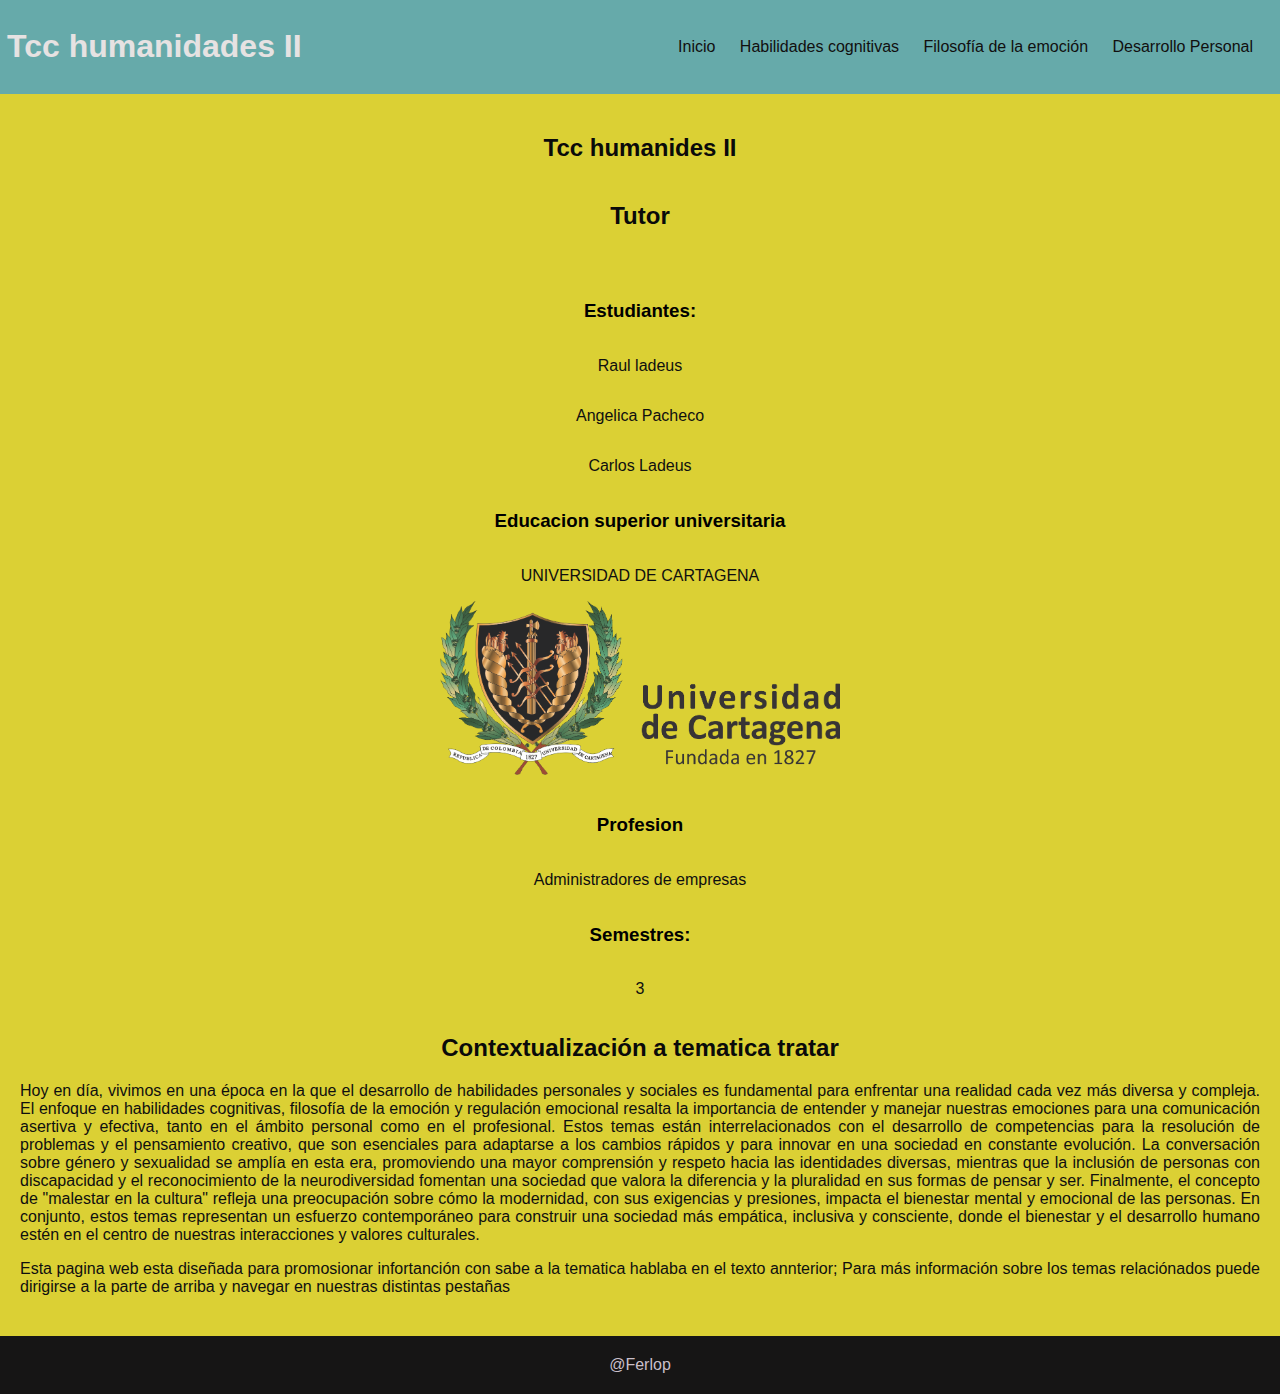
<file: index.html>
<!DOCTYPE html>
<html lang="en">
<head>
    <meta charset="UTF-8">
    <meta name="viewport" content="width=device-width, initial-scale=1.0">
    <title> Tcc humanidades II</title>
    <link rel="stylesheet" href="style.css">
</head>
<body>
    <header>
        <h1> Tcc humanidades II</h1>

            <nav>
                <ul>
                    <li><a href="index.html">Inicio</a></li>
                    <li><a href="Habilidades_cognitivas.html">Habilidades cognitivas</a></li>
                    <li><a href="Filosofía_de_la_emoción.html">Filosofía de la emoción</a></li>
                    <li><a href="Desarrollo_Personal.html">Desarrollo Personal</a></li>
                </ul>
            </nav>
    
    </header>

<main>
    <section class="datos">
    
        
        <h2> Tcc humanides II </h2> 
         <h2> Tutor</h2> <p></p>
        <h3> Estudiantes:</h3> <p> Raul ladeus </p>
        <p>Angelica Pacheco</p>
        <p>Carlos Ladeus </p>
        <h3>Educacion superior universitaria</h3> <p>UNIVERSIDAD DE CARTAGENA  </p>
        <img class="img1" src="udc.png" alt="FOTO PERFIL" width="400px">  
        <h3>Profesion</h3> <p> Administradores de empresas</p>
        <h3>Semestres:</h3> <p> 3</p>   
    </section>

    <section class="perfilprofesional">
        <h2>Contextualización a tematica tratar</h2>
            <p>Hoy en día, vivimos en una época en la que el desarrollo de habilidades personales y sociales es fundamental para enfrentar una realidad cada vez más diversa y compleja. El enfoque en habilidades cognitivas, filosofía de la emoción y regulación emocional resalta la importancia de entender y manejar nuestras emociones para una comunicación asertiva y efectiva, tanto en el ámbito personal como en el profesional. Estos temas están interrelacionados con el desarrollo de competencias para la resolución de problemas y el pensamiento creativo, que son esenciales para adaptarse a los cambios rápidos y para innovar en una sociedad en constante evolución.

                La conversación sobre género y sexualidad se amplía en esta era, promoviendo una mayor comprensión y respeto hacia las identidades diversas, mientras que la inclusión de personas con discapacidad y el reconocimiento de la neurodiversidad fomentan una sociedad que valora la diferencia y la pluralidad en sus formas de pensar y ser.
                
                Finalmente, el concepto de "malestar en la cultura" refleja una preocupación sobre cómo la modernidad, con sus exigencias y presiones, impacta el bienestar mental y emocional de las personas. En conjunto, estos temas representan un esfuerzo contemporáneo para construir una sociedad más empática, inclusiva y consciente, donde el bienestar y el desarrollo humano estén en el centro de nuestras interacciones y valores culturales.</p>
                <p>Esta pagina web esta diseñada para promosionar infortanción con sabe a la tematica hablaba en el texto annterior; Para más información sobre los temas relaciónados puede dirigirse a la parte de arriba y navegar en nuestras distintas pestañas</p>
    </section>
</main>

<footer>@Ferlop</footer>

<script src="main.js"></script>
</body>
</html>
</file>
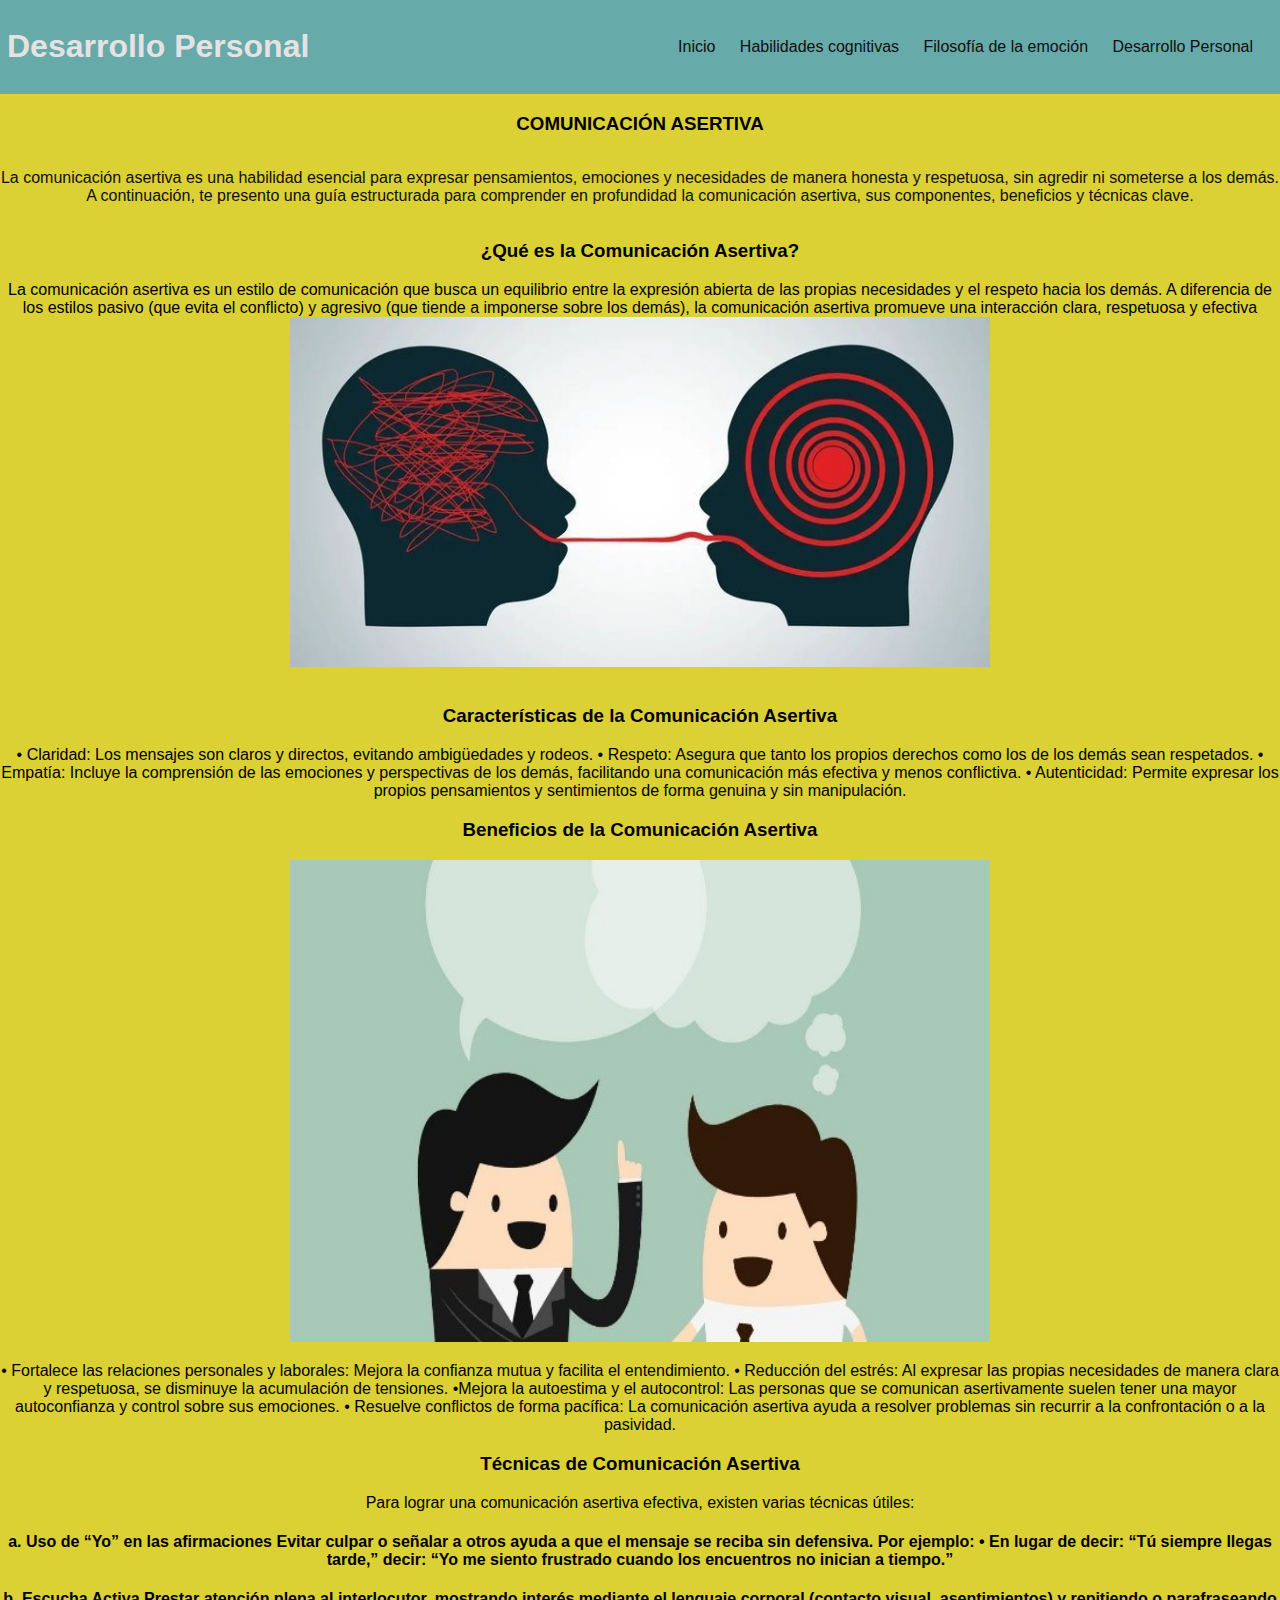
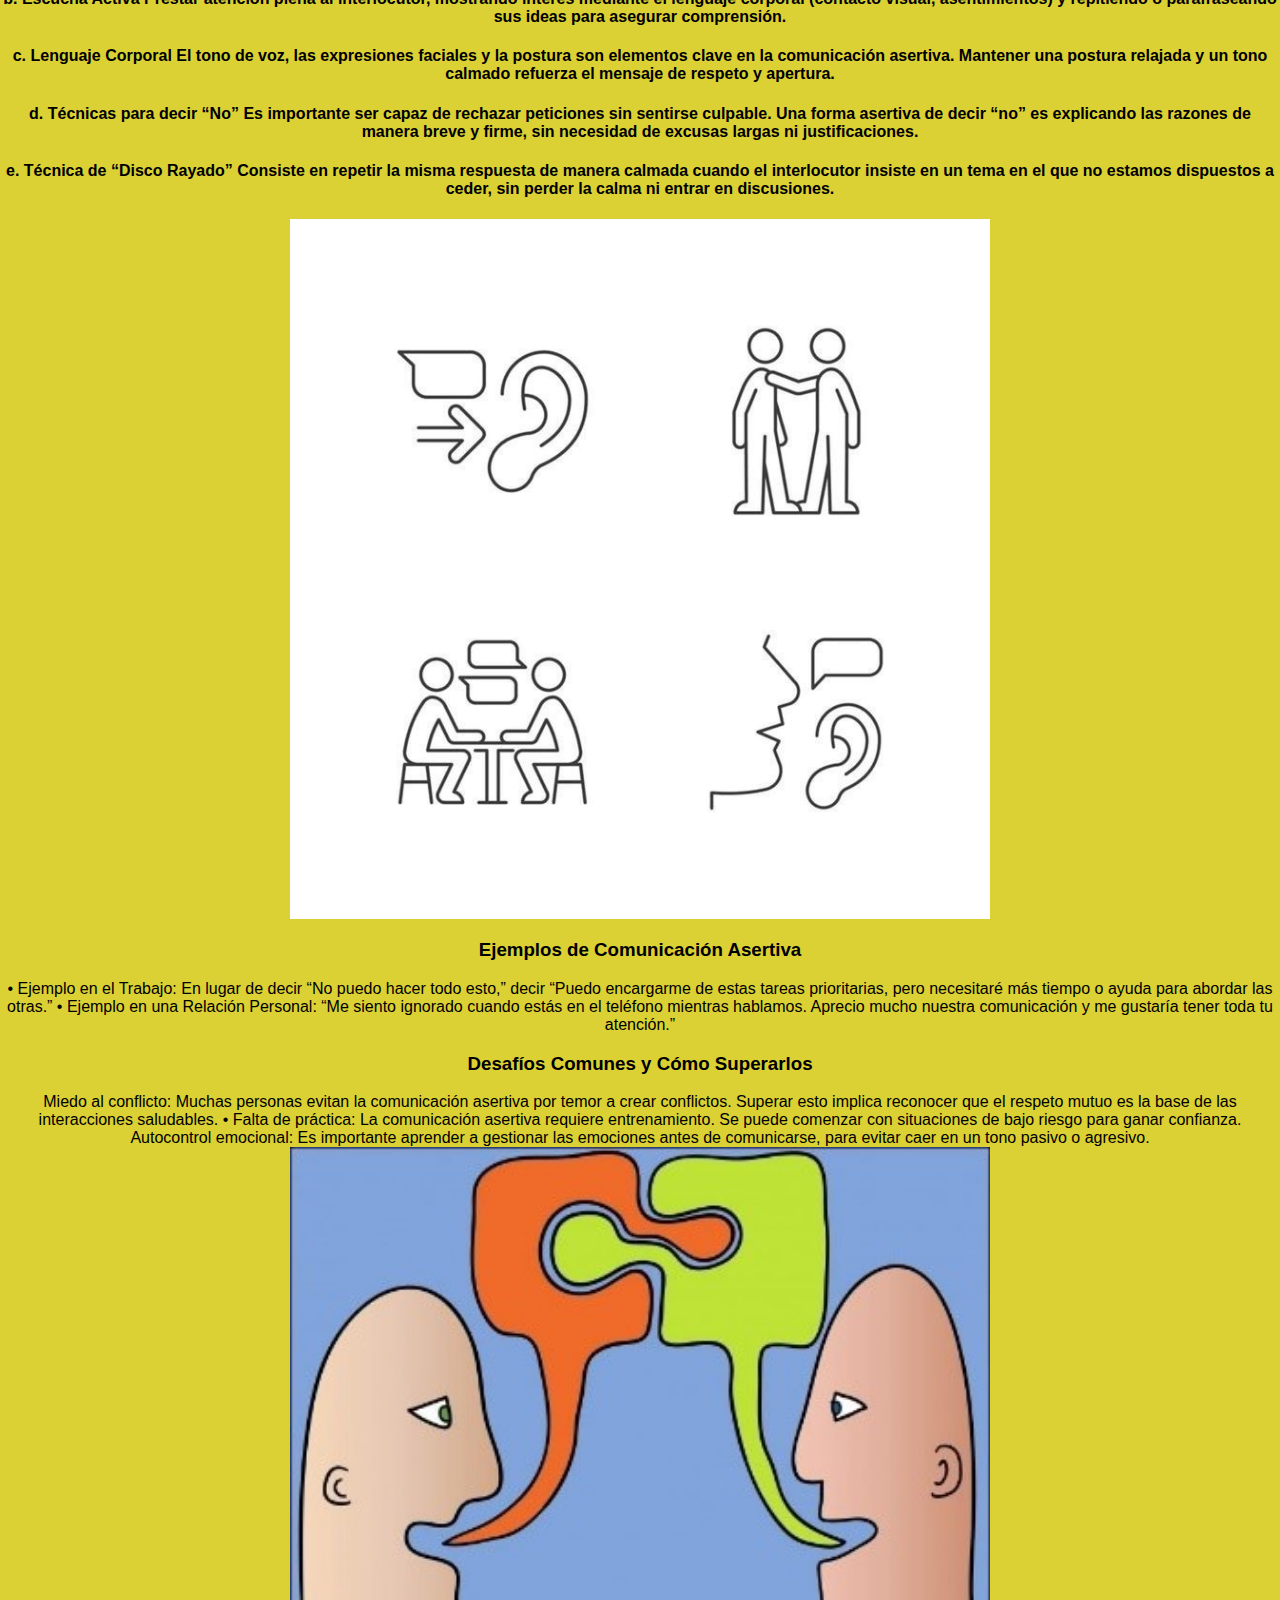
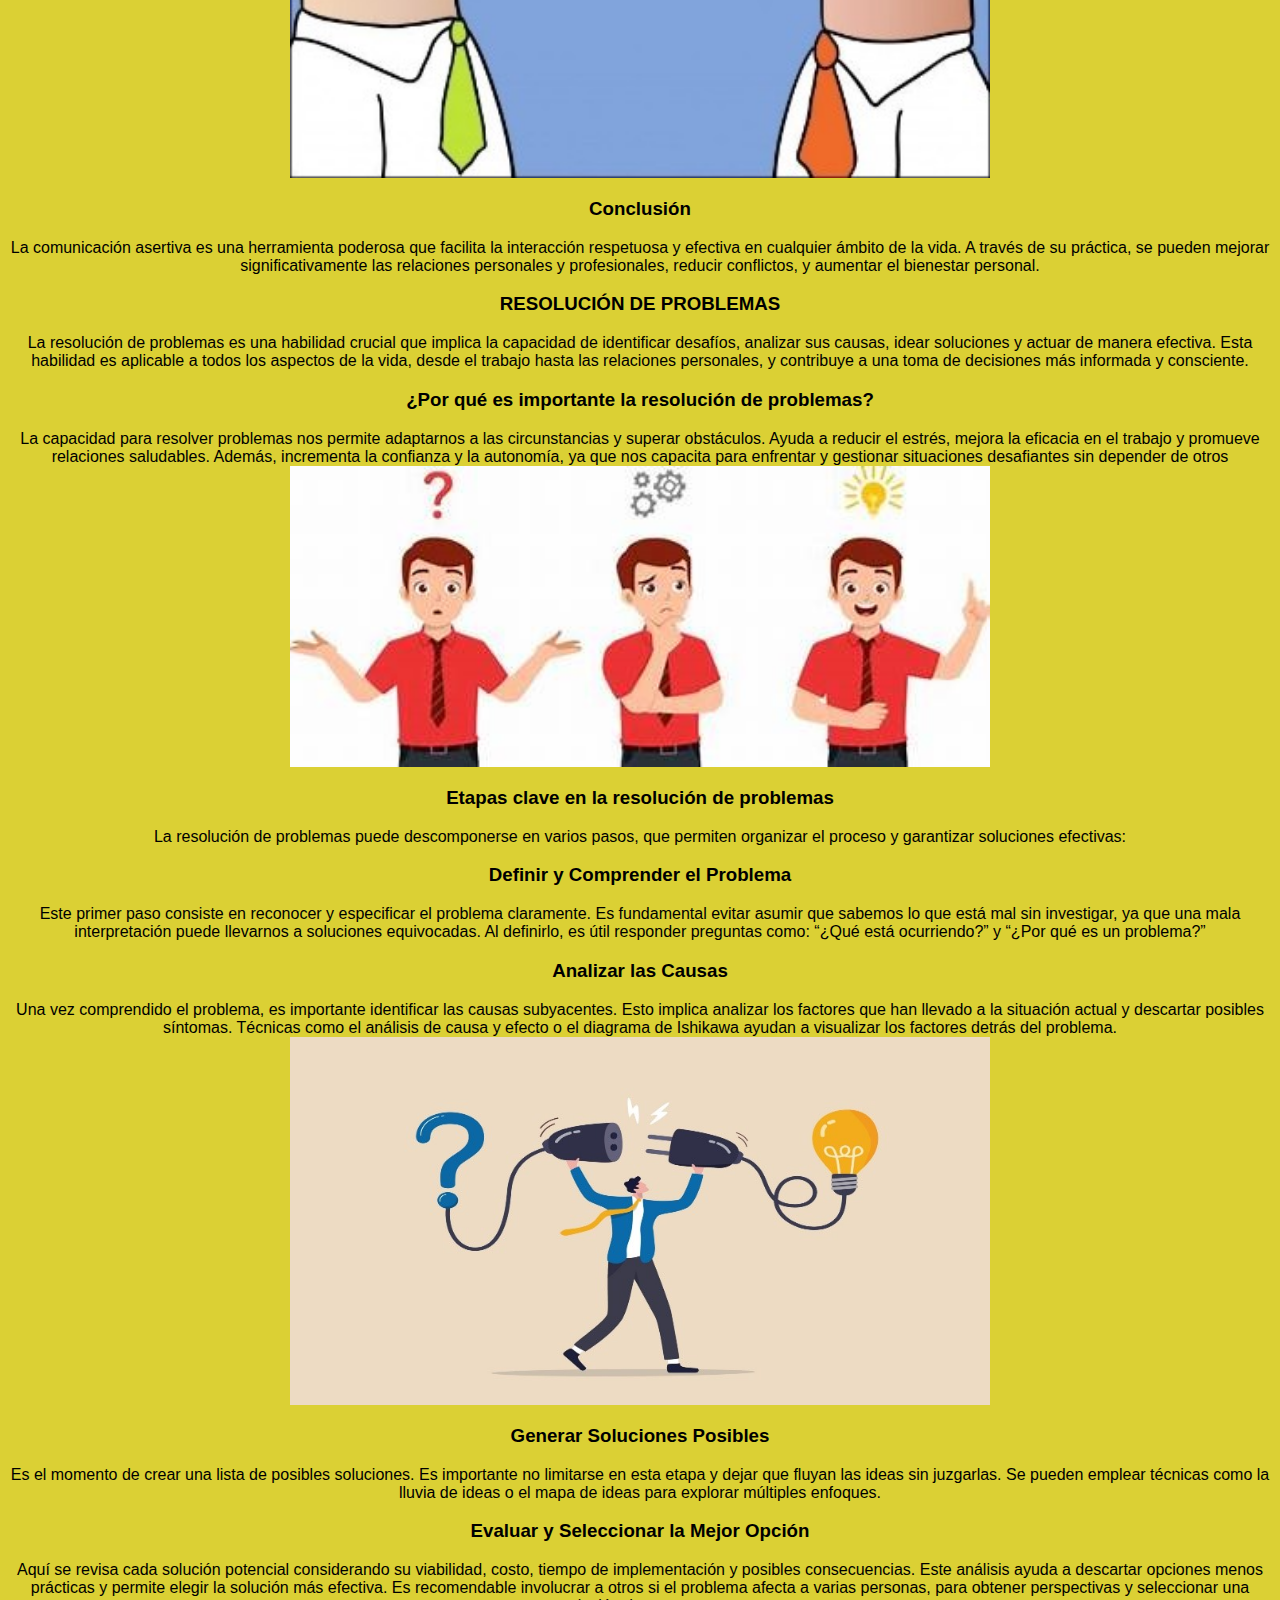
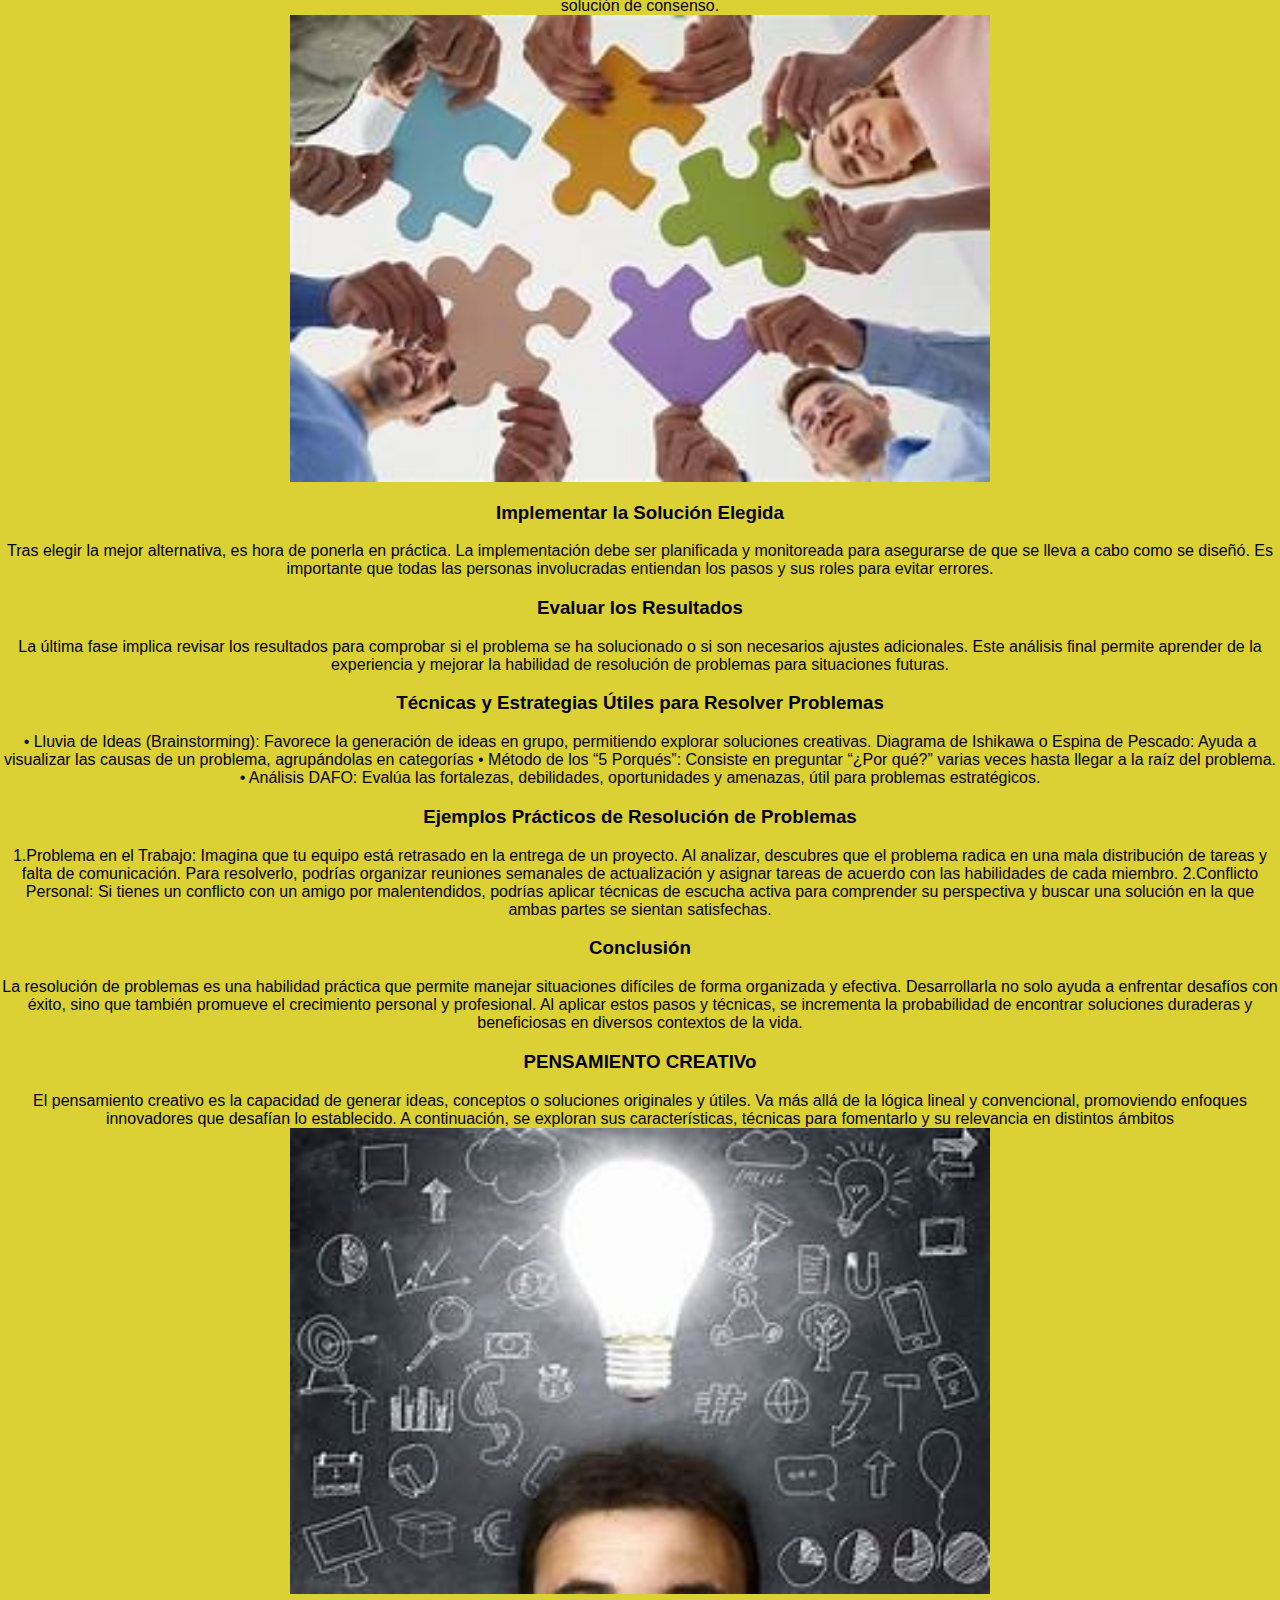
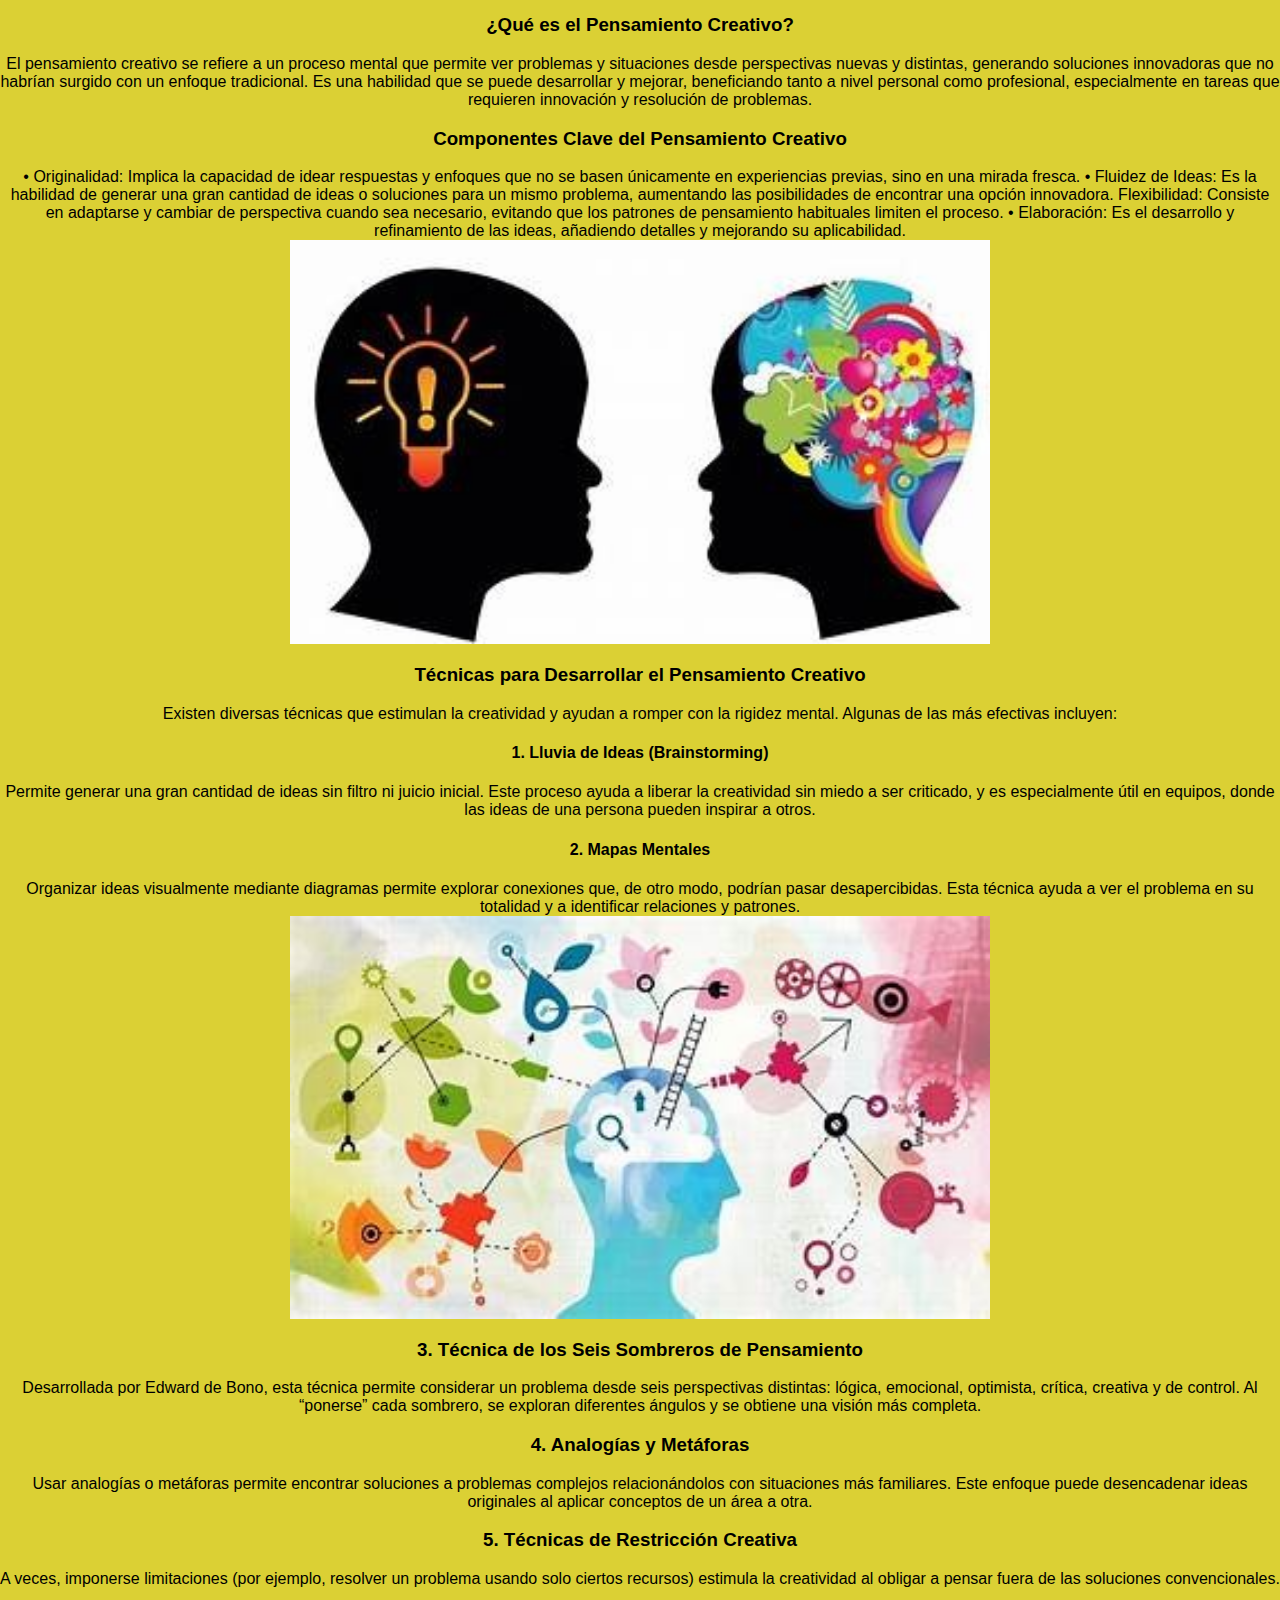
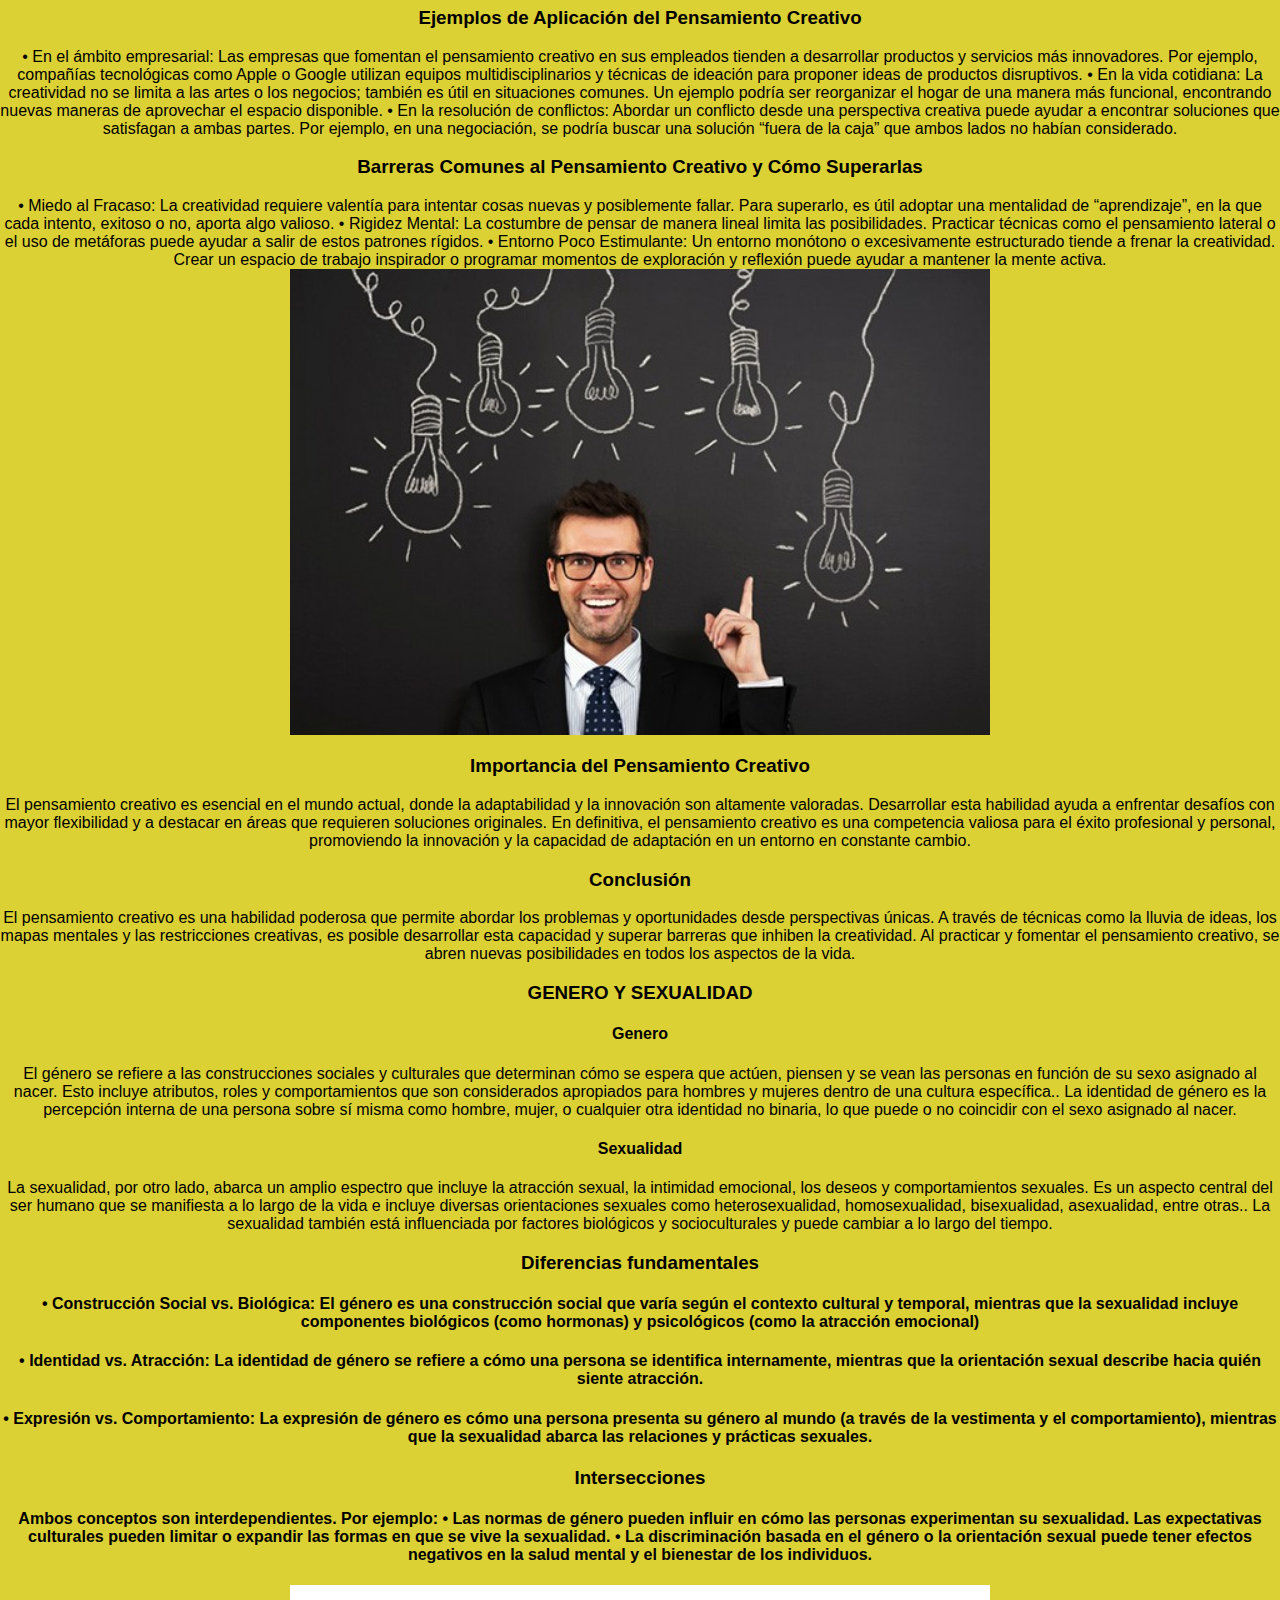
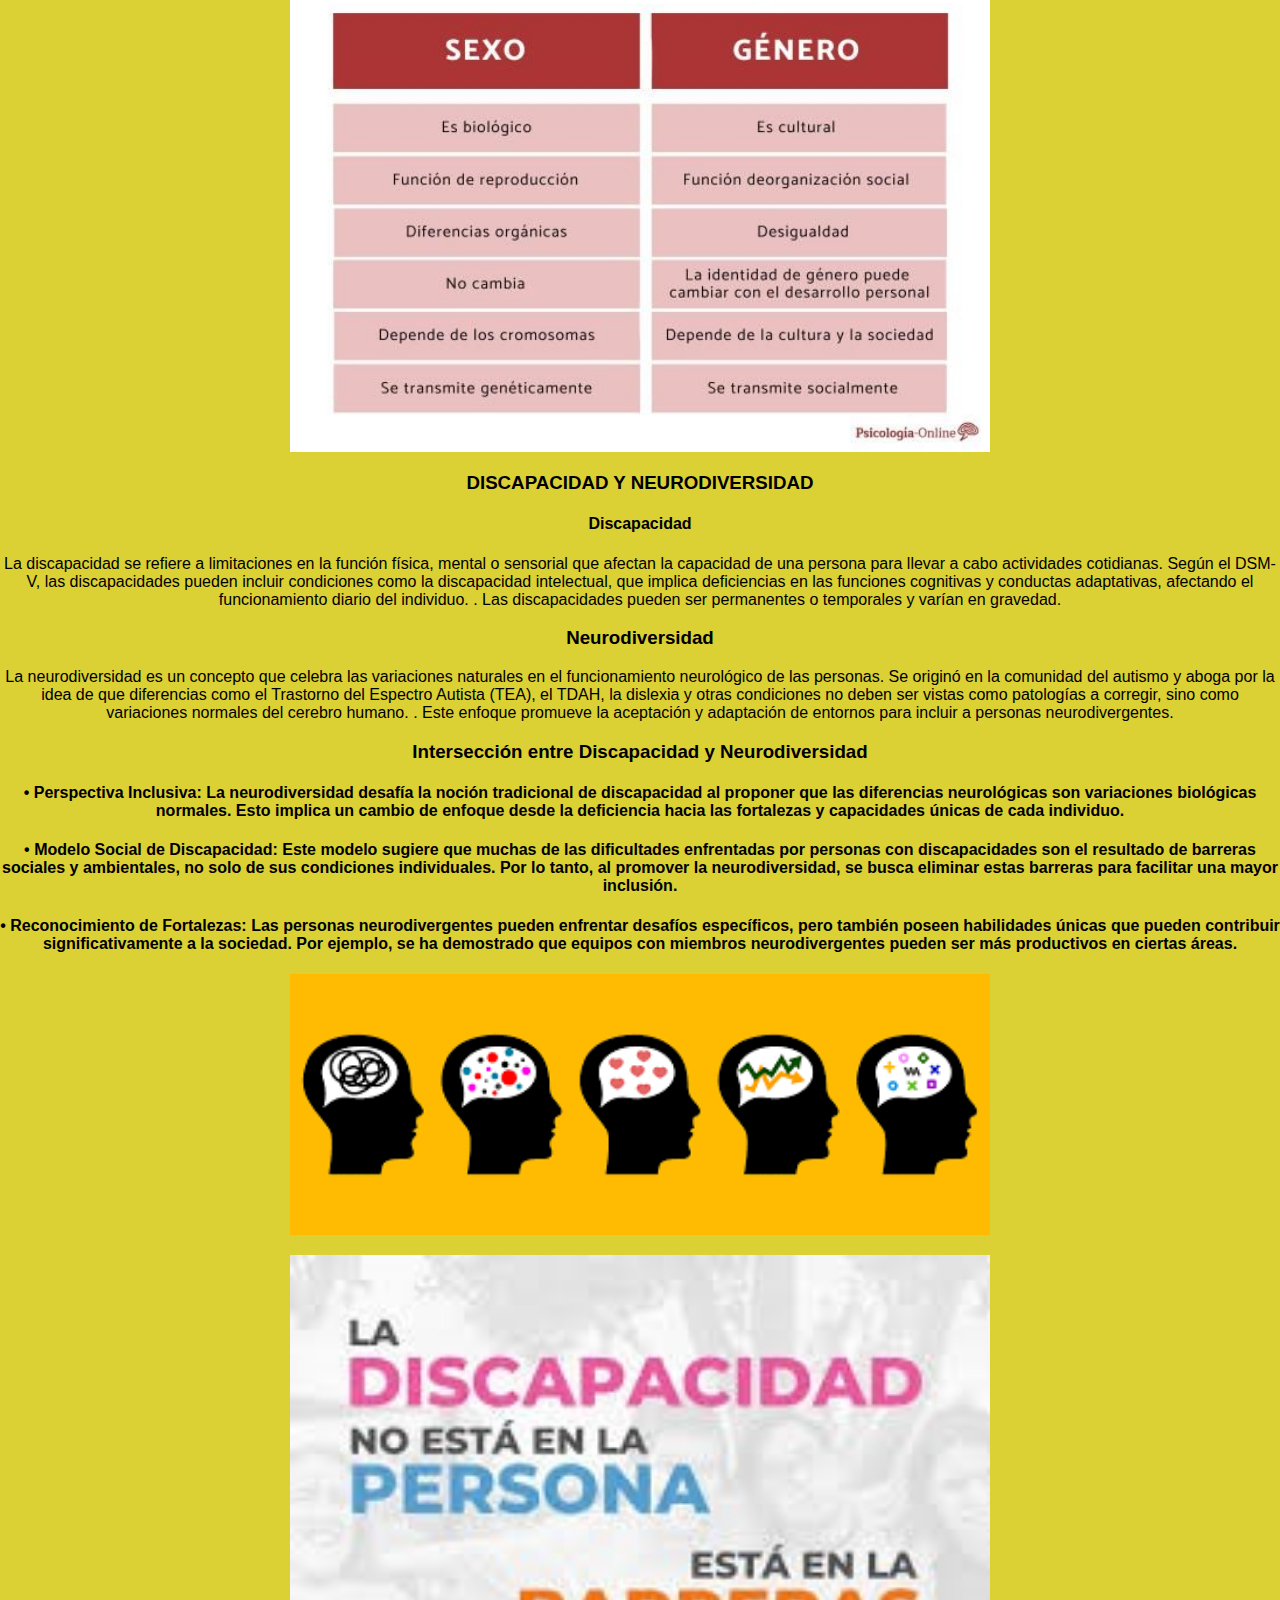
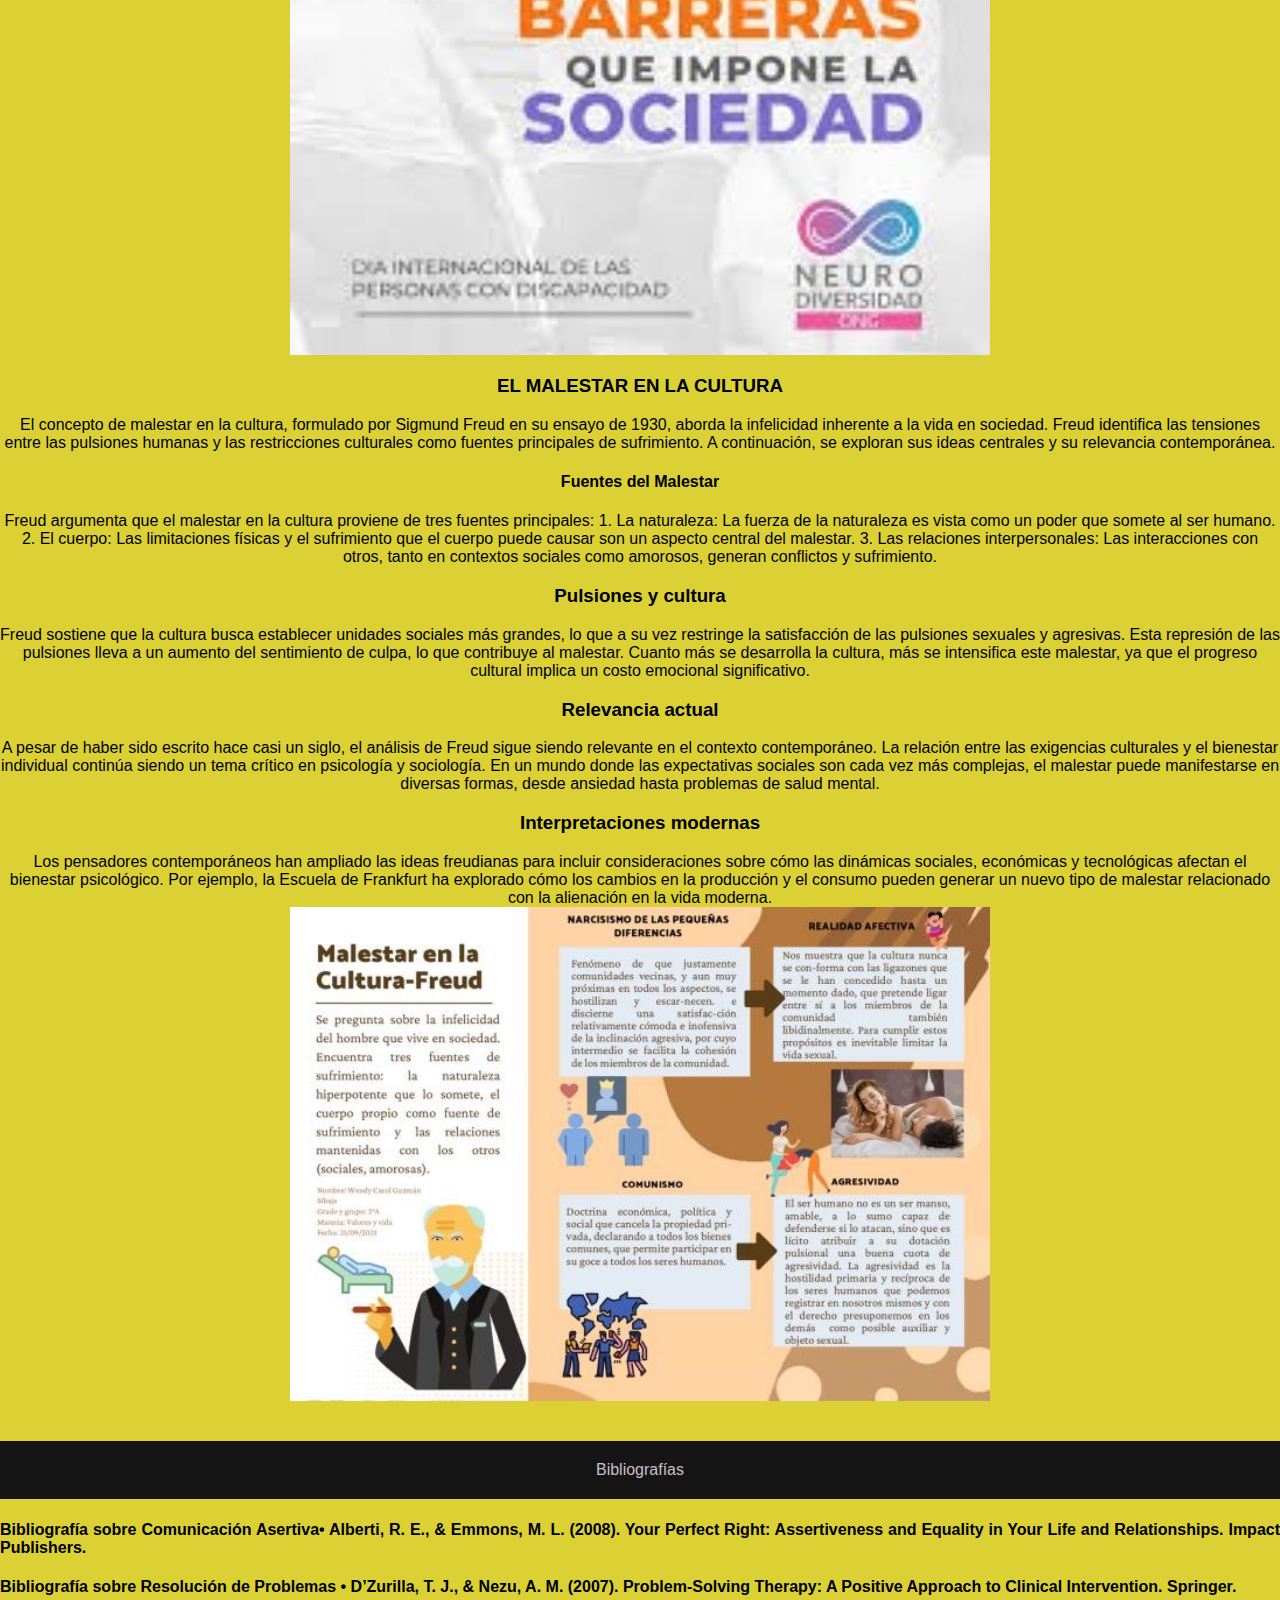
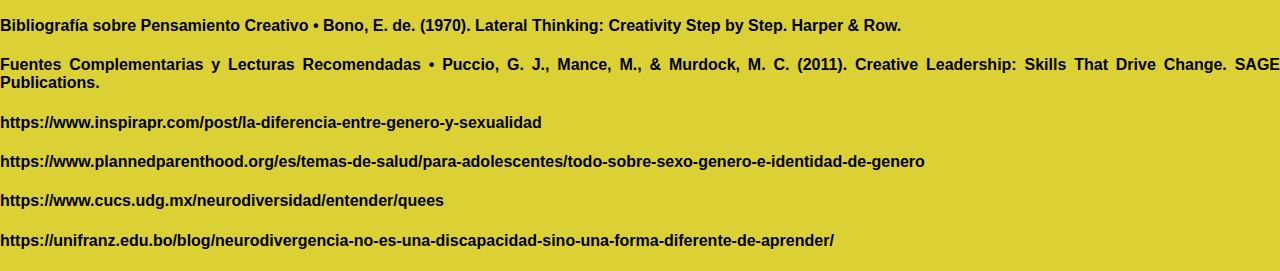
<file: Desarrollo_Personal.html>
<!DOCTYPE html>
<html lang="en">
<head>
    <meta charset="UTF-8">
    <meta name="viewport" content="width=device-width, initial-scale=1.0">
    <title>Desarrollo Personal </title>
    <link rel="stylesheet" href="style.css">


    
</head>
<body>
    <header>
        <h1>Desarrollo Personal</h1>
    
        <nav>
            <ul>
                <li><a href="index.html">Inicio</a></li>
                <li><a href="Habilidades_cognitivas.html">Habilidades cognitivas</a></li>
                <li><a href="Filosofía_de_la_emoción.html">Filosofía de la emoción</a></li>
                <li><a href="Desarrollo_Personal.html">Desarrollo Personal</a></li>
            </ul>
        </nav>
        
    </header>


  <section class="datos">
    
       

    <h3>COMUNICACIÓN ASERTIVA</h3> <p> La comunicación asertiva es una habilidad esencial para expresar pensamientos, emociones y necesidades de manera honesta y respetuosa, sin agredir ni someterse a los demás. A continuación, te presento una guía estructurada para comprender en profundidad la comunicación asertiva, sus componentes, beneficios y técnicas clave.</p>
    <h3> ¿Qué es la Comunicación Asertiva?</h3> <h>La comunicación asertiva es un estilo de comunicación que busca un equilibrio entre la expresión abierta de las propias necesidades y el respeto hacia los demás. A diferencia de los estilos pasivo (que evita el conflicto) y agresivo (que tiende a imponerse sobre los demás), la comunicación asertiva promueve una interacción clara, respetuosa y efectiva </h>
    <img class="img2" src="r1..jpg" alt="FOTO" width="200px">  
    <h3> Características de la Comunicación Asertiva </h3> <h>• Claridad: Los mensajes son claros y directos, evitando ambigüedades y rodeos.
        • Respeto: Asegura que tanto los propios derechos como los de los demás sean respetados.
        • Empatía: Incluye la comprensión de las emociones y perspectivas de los demás, facilitando una comunicación más efectiva y menos conflictiva.
        • Autenticidad: Permite expresar los propios pensamientos y sentimientos de forma genuina y sin manipulación.
    <h3>Beneficios de la Comunicación Asertiva</h3> 
    <img class="img2" src="r2.jpg" alt="FOTO" width="200px"> 
    <h>• Fortalece las relaciones personales y laborales: Mejora la confianza mutua y facilita el entendimiento.
        • Reducción del estrés: Al expresar las propias necesidades de manera clara y respetuosa, se disminuye la acumulación de tensiones.
        •Mejora la autoestima y el autocontrol: Las personas que se comunican asertivamente suelen tener una mayor autoconfianza y control sobre sus emociones.
        • Resuelve conflictos de forma pacífica: La comunicación asertiva ayuda a resolver problemas sin recurrir a la confrontación o a la pasividad.
         </h>
         <h3>Técnicas de Comunicación Asertiva</h3> <h>Para lograr una comunicación asertiva efectiva, existen varias técnicas útiles: </h>
         <h4> a. Uso de “Yo” en las afirmaciones</h> <h>Evitar culpar o señalar a otros ayuda a que el mensaje se reciba sin defensiva. Por ejemplo:
            • En lugar de decir: “Tú siempre llegas tarde,” decir: “Yo me siento frustrado cuando los encuentros no inician a tiempo.”
             </h>
        <h4>b. Escucha Activa Prestar atención plena al interlocutor, mostrando interés mediante el lenguaje corporal (contacto visual, asentimientos) y repitiendo o parafraseando sus ideas para asegurar comprensión.
            </h4>
            <h4>c. Lenguaje Corporal El tono de voz, las expresiones faciales y la postura son elementos clave en la comunicación asertiva. Mantener una postura relajada y un tono calmado refuerza el mensaje de respeto y apertura.
            </h4>
            <h4>d. Técnicas para decir “No”

                Es importante ser capaz de rechazar peticiones sin sentirse culpable. Una forma asertiva de decir “no” es explicando las razones de manera breve y firme, sin necesidad de excusas largas ni justificaciones.
                </h4>
                <h4>e. Técnica de “Disco Rayado” Consiste en repetir la misma respuesta de manera calmada cuando el interlocutor insiste en un tema en el que no estamos dispuestos a ceder, sin perder la calma ni entrar en discusiones.
                    </h4>
                    <img class="img2" src="r3.jpg" alt="FOTO" width="200px"> 
            <h3>Ejemplos de Comunicación Asertiva</h3> <h>• Ejemplo en el Trabajo: En lugar de decir “No puedo hacer todo esto,” decir “Puedo encargarme de estas tareas prioritarias, pero necesitaré más tiempo o ayuda para abordar las otras.” </h>
            <h>• Ejemplo en una Relación Personal: “Me siento ignorado cuando estás en el teléfono mientras hablamos. Aprecio mucho nuestra comunicación y me gustaría tener toda tu atención.”</h>
            <h3>Desafíos Comunes y Cómo Superarlos</h3> <h>Miedo al conflicto: Muchas personas evitan la comunicación asertiva por temor a crear conflictos. Superar esto implica reconocer que el respeto mutuo es la base de las interacciones saludables.</h>
            <h>• Falta de práctica: La comunicación asertiva requiere entrenamiento. Se puede comenzar con situaciones de bajo riesgo para ganar confianza.</h>
            <h>Autocontrol emocional: Es importante aprender a gestionar las emociones antes de comunicarse, para evitar caer en un tono pasivo o agresivo. </h>
            <img class="img2" src="r4.jpg" alt="FOTO" width="200px"> 
            <h3>Conclusión</h3> <h>La comunicación asertiva es una herramienta poderosa que facilita la interacción respetuosa y efectiva en cualquier ámbito de la vida. A través de su práctica, se pueden mejorar significativamente las relaciones personales y profesionales, reducir conflictos, y aumentar el bienestar personal. </h>
            <h3>RESOLUCIÓN DE PROBLEMAS</h3> <h>
                La resolución de problemas es una habilidad crucial que implica la capacidad de identificar desafíos, analizar sus causas, idear soluciones y actuar de manera efectiva. Esta habilidad es aplicable a todos los aspectos de la vida, desde el trabajo hasta las relaciones personales, y contribuye a una toma de decisiones más informada y consciente.</h>
            <h3>¿Por qué es importante la resolución de problemas?</h3> <h>La capacidad para resolver problemas nos permite adaptarnos a las circunstancias y superar obstáculos. Ayuda a reducir el estrés, mejora la eficacia en el trabajo y promueve relaciones saludables. Además, incrementa la confianza y la autonomía, ya que nos capacita para enfrentar y gestionar situaciones desafiantes sin depender de otros</h>
            <img class="img2" src="r5.jpg" alt="FOTO" width="200px"> 
            <h3>Etapas clave en la resolución de problemas</h3> <h>La resolución de problemas puede descomponerse en varios pasos, que permiten organizar el proceso y garantizar soluciones efectivas:</h>
            <h3>Definir y Comprender el Problema</h3> <h>Este primer paso consiste en reconocer y especificar el problema claramente. Es fundamental evitar asumir que sabemos lo que está mal sin investigar, ya que una mala interpretación puede llevarnos a soluciones equivocadas. Al definirlo, es útil responder preguntas como: “¿Qué está ocurriendo?” y “¿Por qué es un problema?”</h>
            <h3>Analizar las Causas</h3> <h>Una vez comprendido el problema, es importante identificar las causas subyacentes. Esto implica analizar los factores que han llevado a la situación actual y descartar posibles síntomas. Técnicas como el análisis de causa y efecto o el diagrama de Ishikawa ayudan a visualizar los factores detrás del problema.</h>
            <img class="img2" src="r6.jpg" alt="FOTO" width="200px"> 
            <h3>Generar Soluciones Posibles</h3> <h>Es el momento de crear una lista de posibles soluciones. Es importante no limitarse en esta etapa y dejar que fluyan las ideas sin juzgarlas. Se pueden emplear técnicas como la lluvia de ideas o el mapa de ideas para explorar múltiples enfoques.</h>
            <h3> Evaluar y Seleccionar la Mejor Opción</h3> <h>Aquí se revisa cada solución potencial considerando su viabilidad, costo, tiempo de implementación y posibles consecuencias. Este análisis ayuda a descartar opciones menos prácticas y permite elegir la solución más efectiva. Es recomendable involucrar a otros si el problema afecta a varias personas, para obtener perspectivas y seleccionar una solución de consenso.</h>
            <img class="img2" src="r7.jpg" alt="FOTO" width="200px"> 
            <h3>Implementar la Solución Elegida</h3> <h>Tras elegir la mejor alternativa, es hora de ponerla en práctica. La implementación debe ser planificada y monitoreada para asegurarse de que se lleva a cabo como se diseñó. Es importante que todas las personas involucradas entiendan los pasos y sus roles para evitar errores.</h>
            <h3>Evaluar los Resultados</h3> <h>La última fase implica revisar los resultados para comprobar si el problema se ha solucionado o si son necesarios ajustes adicionales. Este análisis final permite aprender de la experiencia y mejorar la habilidad de resolución de problemas para situaciones futuras.</h>
            <h3>Técnicas y Estrategias Útiles para Resolver Problemas</h3> <h>• Lluvia de Ideas (Brainstorming): Favorece la generación de ideas en grupo, permitiendo explorar soluciones creativas.</h>
             <h>Diagrama de Ishikawa o Espina de Pescado: Ayuda a visualizar las causas de un problema, agrupándolas en categorías</h>
             <h>• Método de los “5 Porqués”: Consiste en preguntar “¿Por qué?” varias veces hasta llegar a la raíz del problema.</h>
             <h>• Análisis DAFO: Evalúa las fortalezas, debilidades, oportunidades y amenazas, útil para problemas estratégicos.</h>
             <h3>Ejemplos Prácticos de Resolución de Problemas</h3> <h>1.Problema en el Trabajo: Imagina que tu equipo está retrasado en la entrega de un proyecto. Al analizar, descubres que el problema radica en una mala distribución de tareas y falta de comunicación. Para resolverlo, podrías organizar reuniones semanales de actualización y asignar tareas de acuerdo con las habilidades de cada miembro.</h> <h>2.Conflicto Personal: Si tienes un conflicto con un amigo por malentendidos, podrías aplicar técnicas de escucha activa para comprender su perspectiva y buscar una solución en la que ambas partes se sientan satisfechas.</h>
             <h3>Conclusión</h3> <h>La resolución de problemas es una habilidad práctica que permite manejar situaciones difíciles de forma organizada y efectiva. Desarrollarla no solo ayuda a enfrentar desafíos con éxito, sino que también promueve el crecimiento personal y profesional. Al aplicar estos pasos y técnicas, se incrementa la probabilidad de encontrar soluciones duraderas y beneficiosas en diversos contextos de la vida.</h>
             <h3>PENSAMIENTO CREATIVo</h3> <h>El pensamiento creativo es la capacidad de generar ideas, conceptos o soluciones originales y útiles. Va más allá de la lógica lineal y convencional, promoviendo enfoques innovadores que desafían lo establecido. A continuación, se exploran sus características, técnicas para fomentarlo y su relevancia en distintos ámbitos</h>
             <img class="img2" src="r8.jpg" alt="FOTO" width="200px"> 
             <h3>¿Qué es el Pensamiento Creativo?</h3> <h>El pensamiento creativo se refiere a un proceso mental que permite ver problemas y situaciones desde perspectivas nuevas y distintas, generando soluciones innovadoras que no habrían surgido con un enfoque tradicional. Es una habilidad que se puede desarrollar y mejorar, beneficiando tanto a nivel personal como profesional, especialmente en tareas que requieren innovación y resolución de problemas.</h>
             <h3>Componentes Clave del Pensamiento Creativo</h3> <h>• Originalidad: Implica la capacidad de idear respuestas y enfoques que no se basen únicamente en experiencias previas, sino en una mirada fresca.</h>
              <h>• Fluidez de Ideas: Es la habilidad de generar una gran cantidad de ideas o soluciones para un mismo problema, aumentando las posibilidades de encontrar una opción innovadora.</h> 
             <h>Flexibilidad: Consiste en adaptarse y cambiar de perspectiva cuando sea necesario, evitando que los patrones de pensamiento habituales limiten el proceso.</h>
             <h>• Elaboración: Es el desarrollo y refinamiento de las ideas, añadiendo detalles y mejorando su aplicabilidad.</h>
             <img class="img2" src="r9.jpg" alt="FOTO" width="200px"> 
             <h3>Técnicas para Desarrollar el Pensamiento Creativo</h3> <h>Existen diversas técnicas que estimulan la creatividad y ayudan a romper con la rigidez mental. Algunas de las más efectivas incluyen:</h>
             <h4>1. Lluvia de Ideas (Brainstorming)</h4> <h>Permite generar una gran cantidad de ideas sin filtro ni juicio inicial. Este proceso ayuda a liberar la creatividad sin miedo a ser criticado, y es especialmente útil en equipos, donde las ideas de una persona pueden inspirar a otros.</h>
             <h4>2. Mapas Mentales</h4> <h>Organizar ideas visualmente mediante diagramas permite explorar conexiones que, de otro modo, podrían pasar desapercibidas. Esta técnica ayuda a ver el problema en su totalidad y a identificar relaciones y patrones.</h>
             <img class="img2" src="r10.jpg" alt="FOTO" width="200px"> 
             <h3>3. Técnica de los Seis Sombreros de Pensamiento</h3> <h>Desarrollada por Edward de Bono, esta técnica permite considerar un problema desde seis perspectivas distintas: lógica, emocional, optimista, crítica, creativa y de control. Al “ponerse” cada sombrero, se exploran diferentes ángulos y se obtiene una visión más completa. </h>
             <h3>4. Analogías y Metáforas</h3> <h>Usar analogías o metáforas permite encontrar soluciones a problemas complejos relacionándolos con situaciones más familiares. Este enfoque puede desencadenar ideas originales al aplicar conceptos de un área a otra.</h>
             <h3>5. Técnicas de Restricción Creativa</h3> <h>A veces, imponerse limitaciones (por ejemplo, resolver un problema usando solo ciertos recursos) estimula la creatividad al obligar a pensar fuera de las soluciones convencionales.</h>
             <h3>Ejemplos de Aplicación del Pensamiento Creativo</h3> <h>• En el ámbito empresarial: Las empresas que fomentan el pensamiento creativo en sus empleados tienden a desarrollar productos y servicios más innovadores. Por ejemplo, compañías tecnológicas como Apple o Google utilizan equipos multidisciplinarios y técnicas de ideación para proponer ideas de productos disruptivos.
                • En la vida cotidiana: La creatividad no se limita a las artes o los negocios; también es útil en situaciones comunes. Un ejemplo podría ser reorganizar el hogar de una manera más funcional, encontrando nuevas maneras de aprovechar el espacio disponible.
                • En la resolución de conflictos: Abordar un conflicto desde una perspectiva creativa puede ayudar a encontrar soluciones que satisfagan a ambas partes. Por ejemplo, en una negociación, se podría buscar una solución “fuera de la caja” que ambos lados no habían considerado.</h>
                <h3>Barreras Comunes al Pensamiento Creativo y Cómo Superarlas</h3> <h>• Miedo al Fracaso: La creatividad requiere valentía para intentar cosas nuevas y posiblemente fallar. Para superarlo, es útil adoptar una mentalidad de “aprendizaje”, en la que cada intento, exitoso o no, aporta algo valioso.
                    • Rigidez Mental: La costumbre de pensar de manera lineal limita las posibilidades. Practicar técnicas como el pensamiento lateral o el uso de metáforas puede ayudar a salir de estos patrones rígidos.
                    • Entorno Poco Estimulante: Un entorno monótono o excesivamente estructurado tiende a frenar la creatividad. Crear un espacio de trabajo inspirador o programar momentos de exploración y reflexión puede ayudar a mantener la mente activa.</h>
             <img class="img2" src="r11.jpg" alt="FOTO" width="200px"> 
            <h3>Importancia del Pensamiento Creativo</h3> <h>El pensamiento creativo es esencial en el mundo actual, donde la adaptabilidad y la innovación son altamente valoradas. Desarrollar esta habilidad ayuda a enfrentar desafíos con mayor flexibilidad y a destacar en áreas que requieren soluciones originales. En definitiva, el pensamiento creativo es una competencia valiosa para el éxito profesional y personal, promoviendo la innovación y la capacidad de adaptación en un entorno en constante cambio.</h>
            <h3>Conclusión</h3> <h>El pensamiento creativo es una habilidad poderosa que permite abordar los problemas y oportunidades desde perspectivas únicas. A través de técnicas como la lluvia de ideas, los mapas mentales y las restricciones creativas, es posible desarrollar esta capacidad y superar barreras que inhiben la creatividad. Al practicar y fomentar el pensamiento creativo, se abren nuevas posibilidades en todos los aspectos de la vida.</h>
            <h3>GENERO Y SEXUALIDAD</h3>
            <h4>Genero</h4>
            <h>El género se refiere a las construcciones sociales y culturales que determinan cómo se espera que actúen, piensen y se vean las personas en función de su sexo asignado al nacer. Esto incluye atributos, roles y comportamientos que son considerados apropiados para hombres y mujeres dentro de una cultura específica.. La identidad de género es la percepción interna de una persona sobre sí misma como hombre, mujer, o cualquier otra identidad no binaria, lo que puede o no coincidir con el sexo asignado al nacer. </h>
            <h4>Sexualidad</h4> <h>La sexualidad, por otro lado, abarca un amplio espectro que incluye la atracción sexual, la intimidad emocional, los deseos y comportamientos sexuales. Es un aspecto central del ser humano que se manifiesta a lo largo de la vida e incluye diversas orientaciones sexuales como heterosexualidad, homosexualidad, bisexualidad, asexualidad, entre otras.. La sexualidad también está influenciada por factores biológicos y socioculturales y puede cambiar a lo largo del tiempo. </h>
            <h3>Diferencias fundamentales</h3>
            <h4>•	Construcción Social vs. Biológica: El género es una construcción social que varía según el contexto cultural y temporal, mientras que la sexualidad incluye componentes biológicos (como hormonas) y psicológicos (como la atracción emocional) </h4>
            <h4>•	Identidad vs. Atracción: La identidad de género se refiere a cómo una persona se identifica internamente, mientras que la orientación sexual describe hacia quién siente atracción. </h4>
            <h4>•	Expresión vs. Comportamiento: La expresión de género es cómo una persona presenta su género al mundo (a través de la vestimenta y el comportamiento), mientras que la sexualidad abarca las relaciones y prácticas sexuales. </h4>
            <h3>Intersecciones</h3> <h4>Ambos conceptos son interdependientes. Por ejemplo:
                •	Las normas de género pueden influir en cómo las personas experimentan su sexualidad. Las expectativas culturales pueden limitar o expandir las formas en que se vive la sexualidad. 
                •	La discriminación basada en el género o la orientación sexual puede tener efectos negativos en la salud mental y el bienestar de los individuos.</h4>
                <img class="img2" src="c1.jpg" alt="FOTO" width="200px">   
            <h3>DISCAPACIDAD Y NEURODIVERSIDAD </h3> 
            <h4>Discapacidad</h4> <h>La discapacidad se refiere a limitaciones en la función física, mental o sensorial que afectan la capacidad de una persona para llevar a cabo actividades cotidianas. Según el DSM-V, las discapacidades pueden incluir condiciones como la discapacidad intelectual, que implica deficiencias en las funciones cognitivas y conductas adaptativas, afectando el funcionamiento diario del individuo.
                . Las discapacidades pueden ser permanentes o temporales y varían en gravedad.</h>
            <h3>Neurodiversidad</h3> <h>La neurodiversidad es un concepto que celebra las variaciones naturales en el funcionamiento neurológico de las personas. Se originó en la comunidad del autismo y aboga por la idea de que diferencias como el Trastorno del Espectro Autista (TEA), el TDAH, la dislexia y otras condiciones no deben ser vistas como patologías a corregir, sino como variaciones normales del cerebro humano.
                . Este enfoque promueve la aceptación y adaptación de entornos para incluir a personas neurodivergentes.</h>
            <h3>Intersección entre Discapacidad y Neurodiversidad</h3> 
            <h4>•	Perspectiva Inclusiva: La neurodiversidad desafía la noción tradicional de discapacidad al proponer que las diferencias neurológicas son variaciones biológicas normales. Esto implica un cambio de enfoque desde la deficiencia hacia las fortalezas y capacidades únicas de cada individuo. </h4>
            <h4>•	Modelo Social de Discapacidad: Este modelo sugiere que muchas de las dificultades enfrentadas por personas con discapacidades son el resultado de barreras sociales y ambientales, no solo de sus condiciones individuales. Por lo tanto, al promover la neurodiversidad, se busca eliminar estas barreras para facilitar una mayor inclusión.</h4>
            <h4>•	Reconocimiento de Fortalezas: Las personas neurodivergentes pueden enfrentar desafíos específicos, pero también poseen habilidades únicas que pueden contribuir significativamente a la sociedad. Por ejemplo, se ha demostrado que equipos con miembros neurodivergentes pueden ser más productivos en ciertas áreas.</h4>
            <img class="img2" src="c2.png" alt="FOTO" width="200px">
            <img class="img2" src="c3.jpg" alt="FOTO" width="200px">
            <h3>EL MALESTAR EN LA CULTURA </h3> <h>El concepto de malestar en la cultura, formulado por Sigmund Freud en su ensayo de 1930, aborda la infelicidad inherente a la vida en sociedad. Freud identifica las tensiones entre las pulsiones humanas y las restricciones culturales como fuentes principales de sufrimiento. A continuación, se exploran sus ideas centrales y su relevancia contemporánea.</h>
            <h4>Fuentes del Malestar</h4> <h>Freud argumenta que el malestar en la cultura proviene de tres fuentes principales:
                1.	La naturaleza: La fuerza de la naturaleza es vista como un poder que somete al ser humano.
                2.	El cuerpo: Las limitaciones físicas y el sufrimiento que el cuerpo puede causar son un aspecto central del malestar.
                3.	Las relaciones interpersonales: Las interacciones con otros, tanto en contextos sociales como amorosos, generan conflictos y sufrimiento. 
                </h>
            <h3>Pulsiones y cultura</h3> <h>Freud sostiene que la cultura busca establecer unidades sociales más grandes, lo que a su vez restringe la satisfacción de las pulsiones sexuales y agresivas. Esta represión de las pulsiones lleva a un aumento del sentimiento de culpa, lo que contribuye al malestar. Cuanto más se desarrolla la cultura, más se intensifica este malestar, ya que el progreso cultural implica un costo emocional significativo. </h>
            <h3>Relevancia actual</h3> <h>A pesar de haber sido escrito hace casi un siglo, el análisis de Freud sigue siendo relevante en el contexto contemporáneo. La relación entre las exigencias culturales y el bienestar individual continúa siendo un tema crítico en psicología y sociología. En un mundo donde las expectativas sociales son cada vez más complejas, el malestar puede manifestarse en diversas formas, desde ansiedad hasta problemas de salud mental. </h>
            <h3>Interpretaciones modernas</h3> <h>Los pensadores contemporáneos han ampliado las ideas freudianas para incluir consideraciones sobre cómo las dinámicas sociales, económicas y tecnológicas afectan el bienestar psicológico. Por ejemplo, la Escuela de Frankfurt ha explorado cómo los cambios en la producción y el consumo pueden generar un nuevo tipo de malestar relacionado con la alienación en la vida moderna.</h>
            <img class="img2" src="c4.jpg" alt="FOTO" width="200px">




</section>
</div>

<footer>Bibliografías</footer> <h4>Bibliografía sobre Comunicación Asertiva•	Alberti, R. E., & Emmons, M. L. (2008). Your Perfect Right: Assertiveness and Equality in Your Life and Relationships. Impact Publishers.</h4>
<h4>Bibliografía sobre Resolución de Problemas	•	D’Zurilla, T. J., & Nezu, A. M. (2007). Problem-Solving Therapy: A Positive Approach to Clinical Intervention. Springer.</h4>
<h4>Bibliografía sobre Pensamiento Creativo	•	Bono, E. de. (1970). Lateral Thinking: Creativity Step by Step. Harper & Row.</h4>
<h4>Fuentes Complementarias y Lecturas Recomendadas	•	Puccio, G. J., Mance, M., & Murdock, M. C. (2011). Creative Leadership: Skills That Drive Change. SAGE Publications.</h4>
<h4>https://www.inspirapr.com/post/la-diferencia-entre-genero-y-sexualidad</h4>
<h4>https://www.plannedparenthood.org/es/temas-de-salud/para-adolescentes/todo-sobre-sexo-genero-e-identidad-de-genero</h4>
<h4>https://www.cucs.udg.mx/neurodiversidad/entender/quees</h4>
<h4>https://unifranz.edu.bo/blog/neurodivergencia-no-es-una-discapacidad-sino-una-forma-diferente-de-aprender/</h4>
    <script src="main.js"></script>
</body>
</html>
</file>
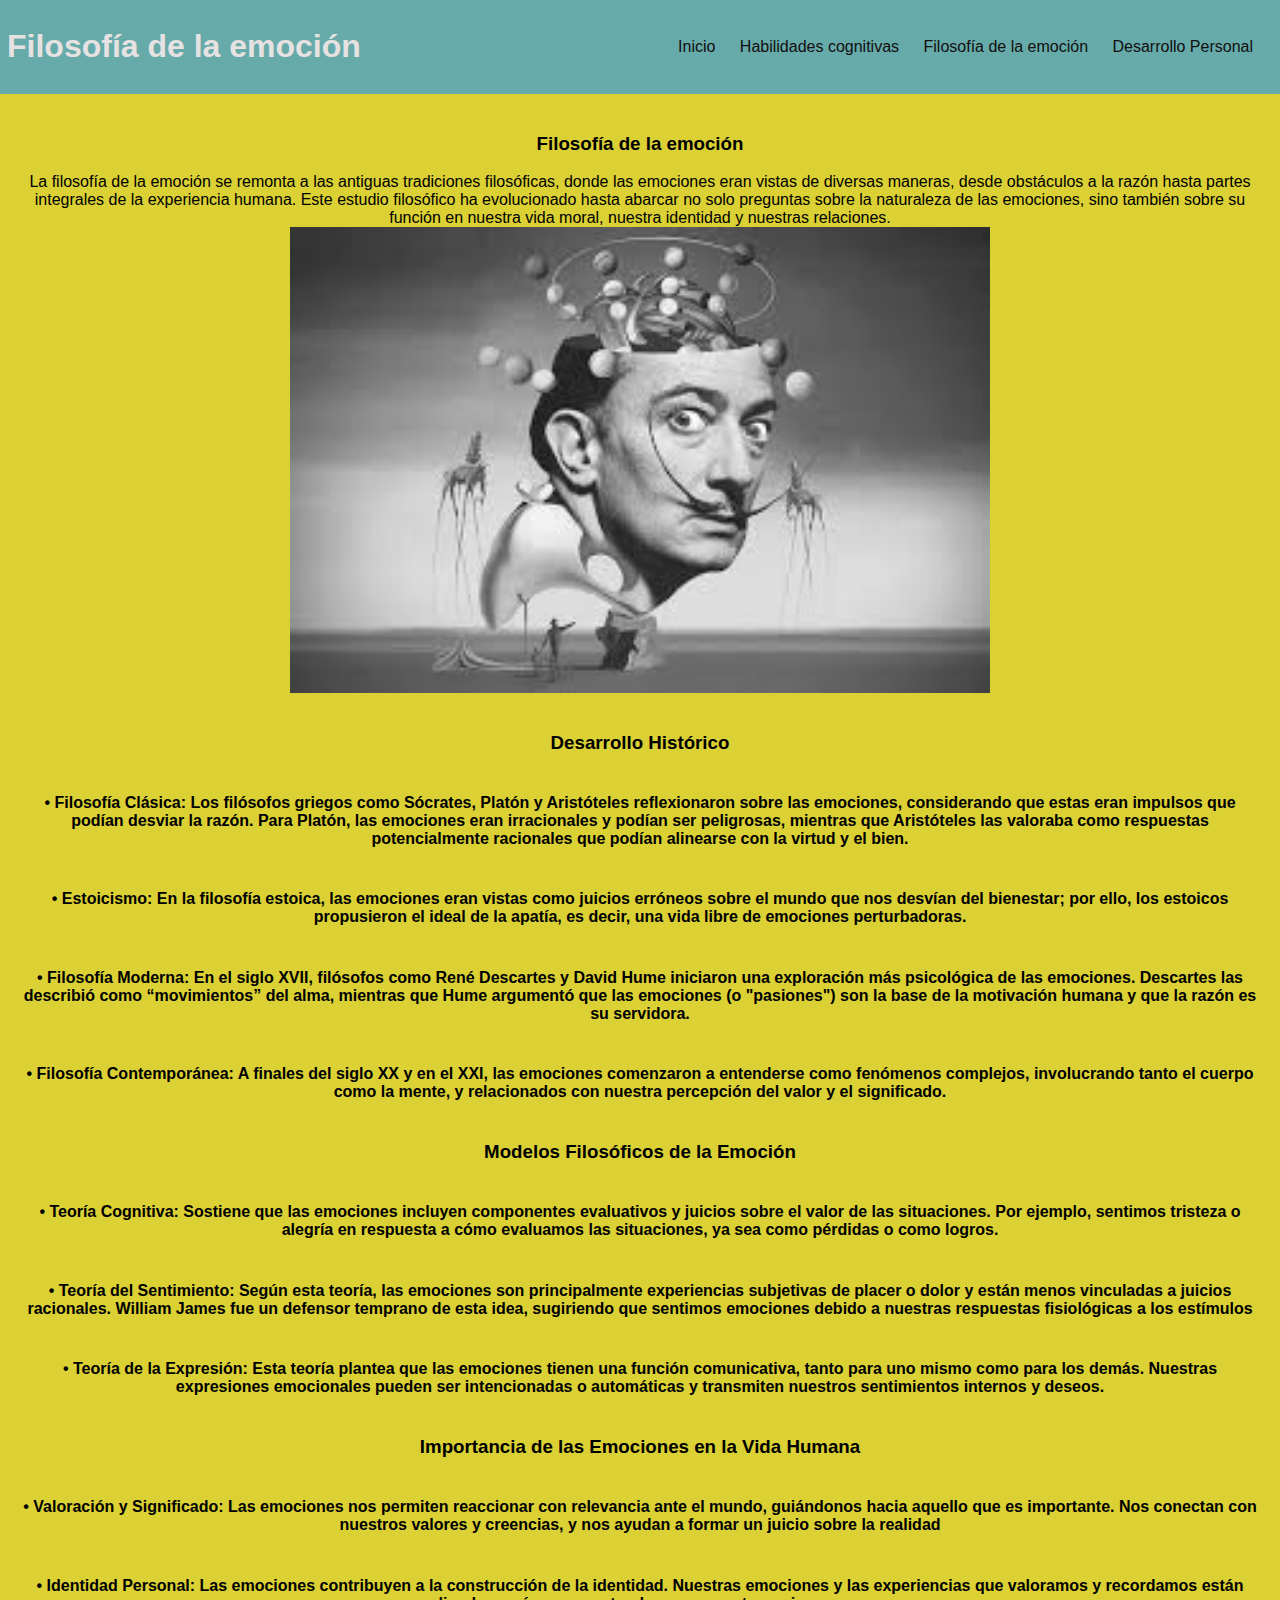
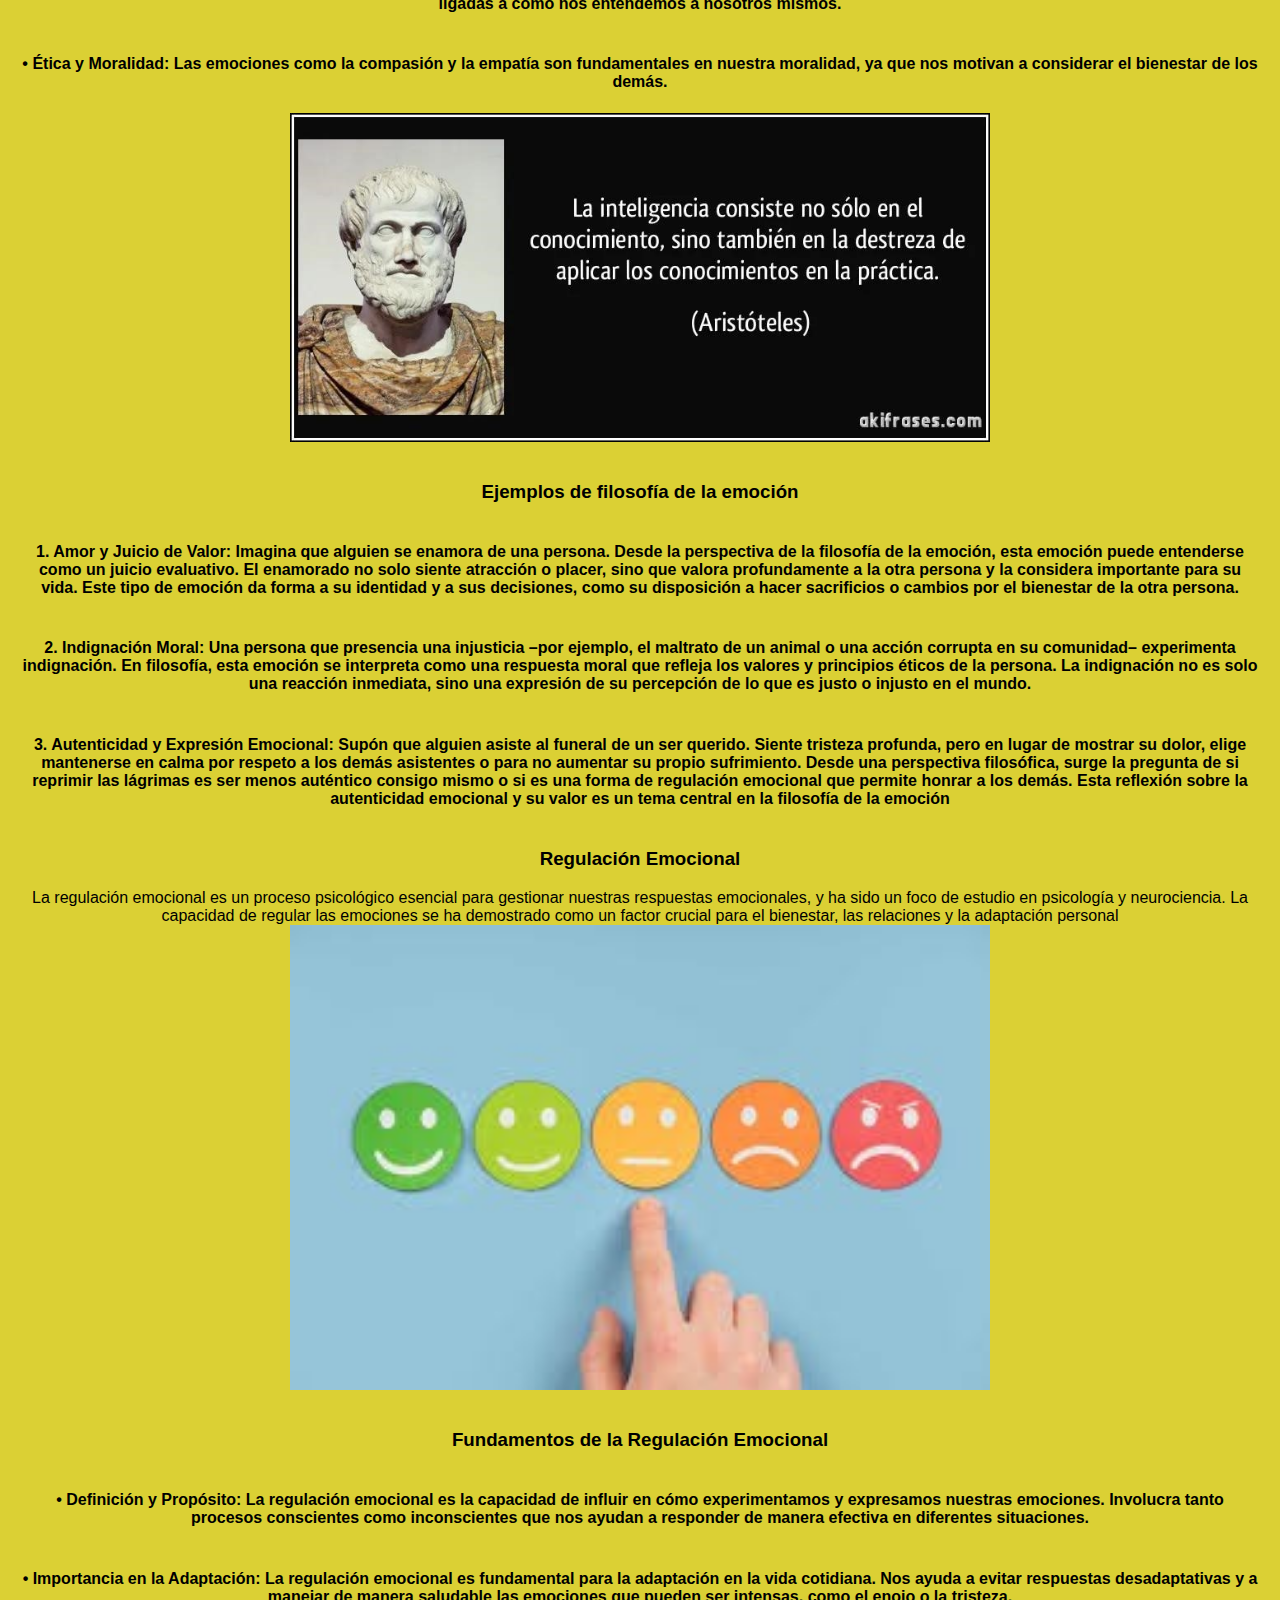
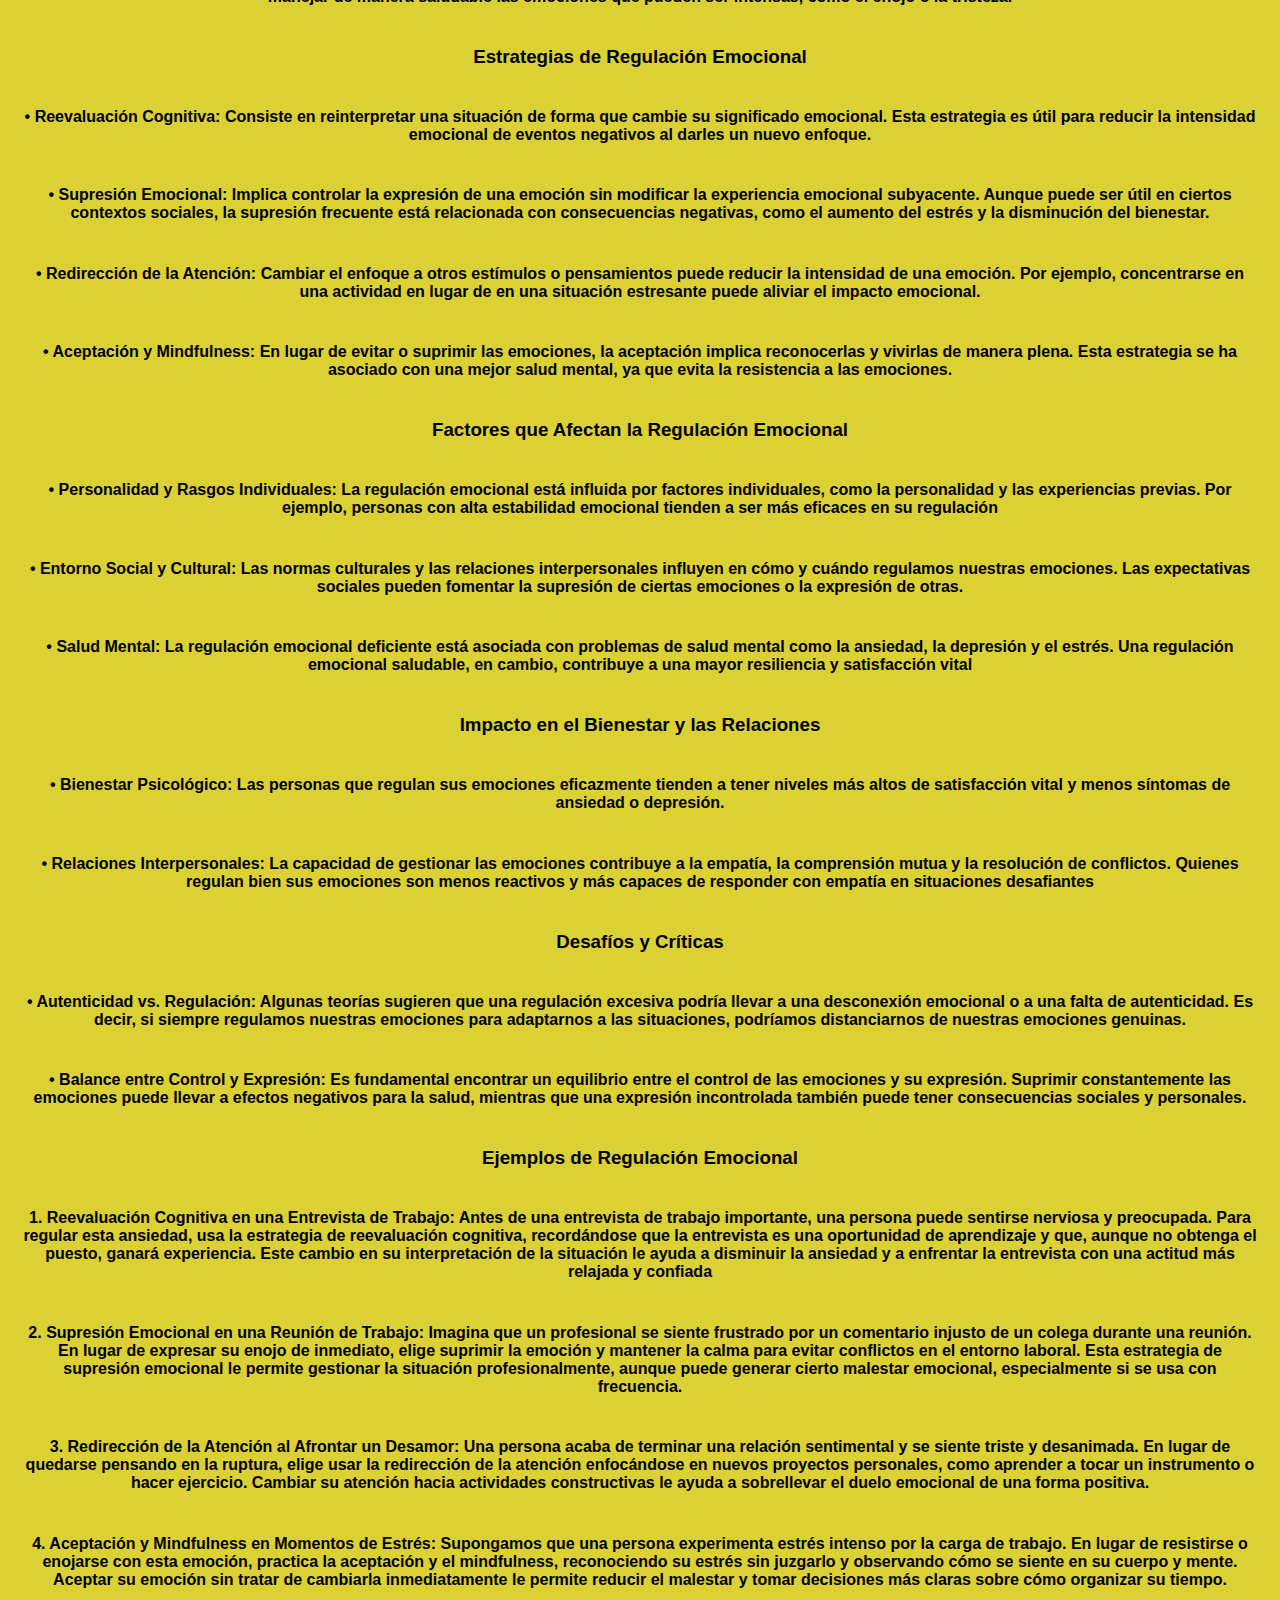
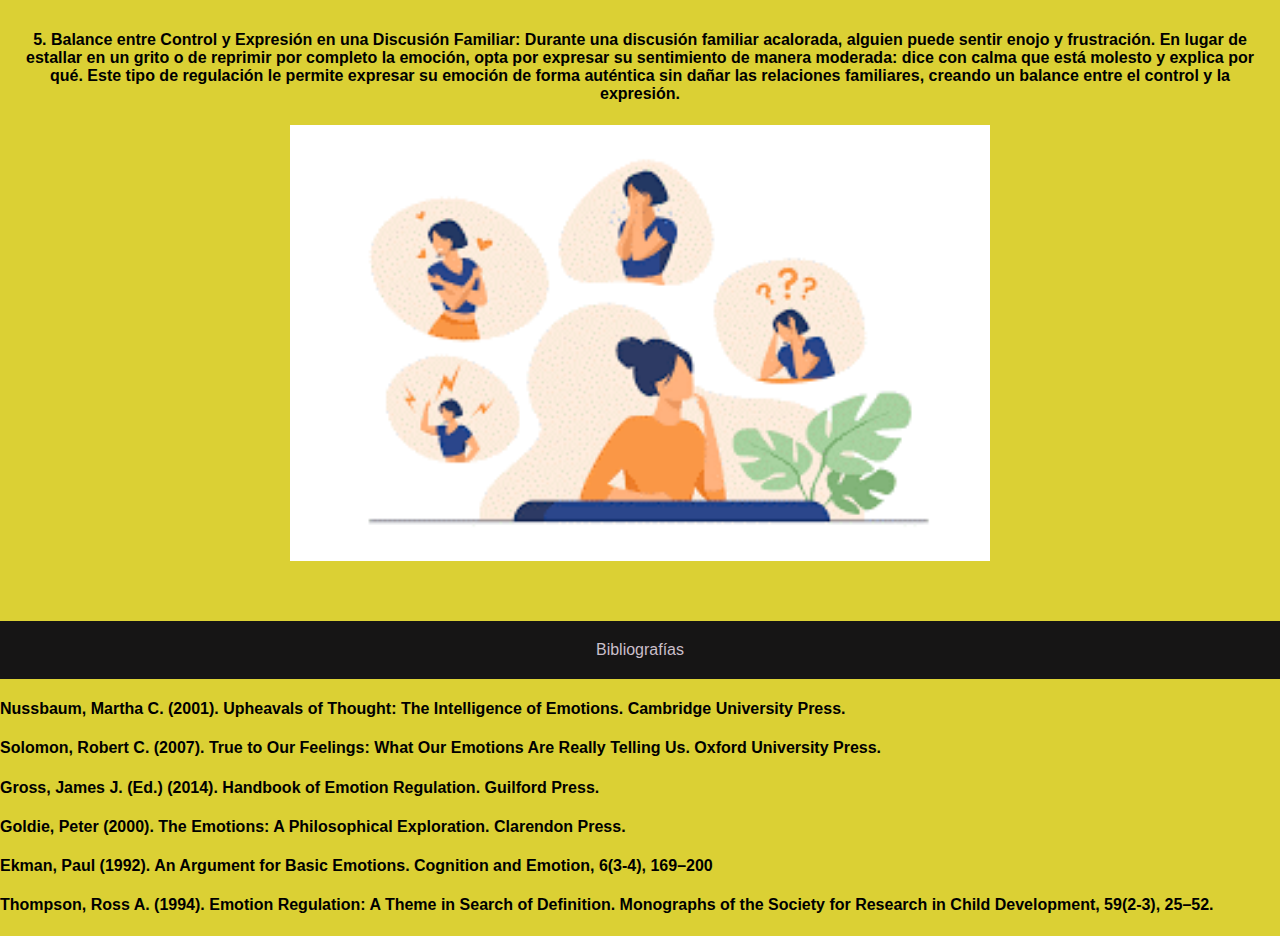
<file: Filosofía_de_la_emoción.html>
<!DOCTYPE html>
<html lang="en">
<head>
    <meta charset="UTF-8">
    <meta name="viewport" content="width=device-width, initial-scale=1.0">
    <title>Filosofía de la emoción</title>
    <link rel="stylesheet" href="style.css">
</head>
<body>

    <header>
        <h1>Filosofía de la emoción</h1>
    
        <nav>
            <ul>
                <li><a href="index.html">Inicio</a></li>
                <li><a href="Habilidades_cognitivas.html">Habilidades cognitivas</a></li>
                <li><a href="Filosofía_de_la_emoción.html">Filosofía de la emoción</a></li>
                <li><a href="Desarrollo_Personal.html">Desarrollo Personal</a></li>
            </ul>
        </nav>
        
    </header>
<main>
    <section class="datos">
    
       <h3>Filosofía de la emoción</h3> <h>La filosofía de la emoción se remonta a las antiguas tradiciones filosóficas, donde las emociones eran vistas de diversas maneras, desde obstáculos a la razón hasta partes integrales de la experiencia humana. Este estudio filosófico ha evolucionado hasta abarcar no solo preguntas sobre la naturaleza de las emociones, sino también sobre su función en nuestra vida moral, nuestra identidad y nuestras relaciones.</h>
        <img class="img2" src="a1.jpg" alt="FOTO" width="400px">  
       <h3>Desarrollo Histórico</h3> <h4>•	Filosofía Clásica: Los filósofos griegos como Sócrates, Platón y Aristóteles reflexionaron sobre las emociones, considerando que estas eran impulsos que podían desviar la razón. Para Platón, las emociones eran irracionales y podían ser peligrosas, mientras que Aristóteles las valoraba como respuestas potencialmente racionales que podían alinearse con la virtud y el bien.</h4>
       <h4>•	Estoicismo: En la filosofía estoica, las emociones eran vistas como juicios erróneos sobre el mundo que nos desvían del bienestar; por ello, los estoicos propusieron el ideal de la apatía, es decir, una vida libre de emociones perturbadoras.</h4>
       <h4>•	Filosofía Moderna: En el siglo XVII, filósofos como René Descartes y David Hume iniciaron una exploración más psicológica de las emociones. Descartes las describió como “movimientos” del alma, mientras que Hume argumentó que las emociones (o "pasiones") son la base de la motivación humana y que la razón es su servidora.</h4>
       <h4>•	Filosofía Contemporánea: A finales del siglo XX y en el XXI, las emociones comenzaron a entenderse como fenómenos complejos, involucrando tanto el cuerpo como la mente, y relacionados con nuestra percepción del valor y el significado.</h4>
       <h3>Modelos Filosóficos de la Emoción</h3> 
       <h4>•	Teoría Cognitiva: Sostiene que las emociones incluyen componentes evaluativos y juicios sobre el valor de las situaciones. Por ejemplo, sentimos tristeza o alegría en respuesta a cómo evaluamos las situaciones, ya sea como pérdidas o como logros.</h4>
       <h4>•	Teoría del Sentimiento: Según esta teoría, las emociones son principalmente experiencias subjetivas de placer o dolor y están menos vinculadas a juicios racionales. William James fue un defensor temprano de esta idea, sugiriendo que sentimos emociones debido a nuestras respuestas fisiológicas a los estímulos</h4>
       <h4>•	Teoría de la Expresión: Esta teoría plantea que las emociones tienen una función comunicativa, tanto para uno mismo como para los demás. Nuestras expresiones emocionales pueden ser intencionadas o automáticas y transmiten nuestros sentimientos internos y deseos.</h4>
       <h3>Importancia de las Emociones en la Vida Humana</h3>
       <h4>•	Valoración y Significado: Las emociones nos permiten reaccionar con relevancia ante el mundo, guiándonos hacia aquello que es importante. Nos conectan con nuestros valores y creencias, y nos ayudan a formar un juicio sobre la realidad</h4>
       <h4>•	Identidad Personal: Las emociones contribuyen a la construcción de la identidad. Nuestras emociones y las experiencias que valoramos y recordamos están ligadas a cómo nos entendemos a nosotros mismos.</h4>
       <h4>•	Ética y Moralidad: Las emociones como la compasión y la empatía son fundamentales en nuestra moralidad, ya que nos motivan a considerar el bienestar de los demás.</h4>
       <img class="img2" src="a2.jpg" alt="FOTO" width="400px">  
       <h3>Ejemplos de filosofía de la emoción</h3>
       <h4>1.	Amor y Juicio de Valor: Imagina que alguien se enamora de una persona. Desde la perspectiva de la filosofía de la emoción, esta emoción puede entenderse como un juicio evaluativo. El enamorado no solo siente atracción o placer, sino que valora profundamente a la otra persona y la considera importante para su vida. Este tipo de emoción da forma a su identidad y a sus decisiones, como su disposición a hacer sacrificios o cambios por el bienestar de la otra persona.</h4>
       <h4>2.	Indignación Moral: Una persona que presencia una injusticia –por ejemplo, el maltrato de un animal o una acción corrupta en su comunidad– experimenta indignación. En filosofía, esta emoción se interpreta como una respuesta moral que refleja los valores y principios éticos de la persona. La indignación no es solo una reacción inmediata, sino una expresión de su percepción de lo que es justo o injusto en el mundo.</h4>
       <h4>3.	Autenticidad y Expresión Emocional: Supón que alguien asiste al funeral de un ser querido. Siente tristeza profunda, pero en lugar de mostrar su dolor, elige mantenerse en calma por respeto a los demás asistentes o para no aumentar su propio sufrimiento. Desde una perspectiva filosófica, surge la pregunta de si reprimir las lágrimas es ser menos auténtico consigo mismo o si es una forma de regulación emocional que permite honrar a los demás. Esta reflexión sobre la autenticidad emocional y su valor es un tema central en la filosofía de la emoción</h4>
       <h3>Regulación Emocional</h3> <h>La regulación emocional es un proceso psicológico esencial para gestionar nuestras respuestas emocionales, y ha sido un foco de estudio en psicología y neurociencia. La capacidad de regular las emociones se ha demostrado como un factor crucial para el bienestar, las relaciones y la adaptación personal</h>
       <img class="img2" src="a4.jpg" alt="FOTO" width="400px">
       <h3>Fundamentos de la Regulación Emocional</h3> 
       <h4>•	Definición y Propósito: La regulación emocional es la capacidad de influir en cómo experimentamos y expresamos nuestras emociones. Involucra tanto procesos conscientes como inconscientes que nos ayudan a responder de manera efectiva en diferentes situaciones.</h4>
       <h4>•	Importancia en la Adaptación: La regulación emocional es fundamental para la adaptación en la vida cotidiana. Nos ayuda a evitar respuestas desadaptativas y a manejar de manera saludable las emociones que pueden ser intensas, como el enojo o la tristeza.</h4>
       <h3>Estrategias de Regulación Emocional</h3>
       <h4>•	Reevaluación Cognitiva: Consiste en reinterpretar una situación de forma que cambie su significado emocional. Esta estrategia es útil para reducir la intensidad emocional de eventos negativos al darles un nuevo enfoque.</h4>
       <h4>•	Supresión Emocional: Implica controlar la expresión de una emoción sin modificar la experiencia emocional subyacente. Aunque puede ser útil en ciertos contextos sociales, la supresión frecuente está relacionada con consecuencias negativas, como el aumento del estrés y la disminución del bienestar.</h4>
       <h4>•	Redirección de la Atención: Cambiar el enfoque a otros estímulos o pensamientos puede reducir la intensidad de una emoción. Por ejemplo, concentrarse en una actividad en lugar de en una situación estresante puede aliviar el impacto emocional.</h4>
       <h4>•	Aceptación y Mindfulness: En lugar de evitar o suprimir las emociones, la aceptación implica reconocerlas y vivirlas de manera plena. Esta estrategia se ha asociado con una mejor salud mental, ya que evita la resistencia a las emociones.</h4>
       <h3>Factores que Afectan la Regulación Emocional</h3>
       <h4>•	Personalidad y Rasgos Individuales: La regulación emocional está influida por factores individuales, como la personalidad y las experiencias previas. Por ejemplo, personas con alta estabilidad emocional tienden a ser más eficaces en su regulación</h4>
       <h4>•	Entorno Social y Cultural: Las normas culturales y las relaciones interpersonales influyen en cómo y cuándo regulamos nuestras emociones. Las expectativas sociales pueden fomentar la supresión de ciertas emociones o la expresión de otras.</h4>
       <h4>•	Salud Mental: La regulación emocional deficiente está asociada con problemas de salud mental como la ansiedad, la depresión y el estrés. Una regulación emocional saludable, en cambio, contribuye a una mayor resiliencia y satisfacción vital</h4>
       <h3>Impacto en el Bienestar y las Relaciones</h3> 
       <h4>•	Bienestar Psicológico: Las personas que regulan sus emociones eficazmente tienden a tener niveles más altos de satisfacción vital y menos síntomas de ansiedad o depresión.</h4>
       <h4>•	Relaciones Interpersonales: La capacidad de gestionar las emociones contribuye a la empatía, la comprensión mutua y la resolución de conflictos. Quienes regulan bien sus emociones son menos reactivos y más capaces de responder con empatía en situaciones desafiantes</h4>
       <h3>Desafíos y Críticas</h3>
       <h4>•	Autenticidad vs. Regulación: Algunas teorías sugieren que una regulación excesiva podría llevar a una desconexión emocional o a una falta de autenticidad. Es decir, si siempre regulamos nuestras emociones para adaptarnos a las situaciones, podríamos distanciarnos de nuestras emociones genuinas.</h4>
       <h4>•	Balance entre Control y Expresión: Es fundamental encontrar un equilibrio entre el control de las emociones y su expresión. Suprimir constantemente las emociones puede llevar a efectos negativos para la salud, mientras que una expresión incontrolada también puede tener consecuencias sociales y personales.</h4>
       <h3>Ejemplos de Regulación Emocional</h3>
       <h4>1.	Reevaluación Cognitiva en una Entrevista de Trabajo: Antes de una entrevista de trabajo importante, una persona puede sentirse nerviosa y preocupada. Para regular esta ansiedad, usa la estrategia de reevaluación cognitiva, recordándose que la entrevista es una oportunidad de aprendizaje y que, aunque no obtenga el puesto, ganará experiencia. Este cambio en su interpretación de la situación le ayuda a disminuir la ansiedad y a enfrentar la entrevista con una actitud más relajada y confiada</h4>
       <h4>2.	Supresión Emocional en una Reunión de Trabajo: Imagina que un profesional se siente frustrado por un comentario injusto de un colega durante una reunión. En lugar de expresar su enojo de inmediato, elige suprimir la emoción y mantener la calma para evitar conflictos en el entorno laboral. Esta estrategia de supresión emocional le permite gestionar la situación profesionalmente, aunque puede generar cierto malestar emocional, especialmente si se usa con frecuencia.</h4>
       <h4>3.	Redirección de la Atención al Afrontar un Desamor: Una persona acaba de terminar una relación sentimental y se siente triste y desanimada. En lugar de quedarse pensando en la ruptura, elige usar la redirección de la atención enfocándose en nuevos proyectos personales, como aprender a tocar un instrumento o hacer ejercicio. Cambiar su atención hacia actividades constructivas le ayuda a sobrellevar el duelo emocional de una forma positiva.</h4>
       <h4>4.	Aceptación y Mindfulness en Momentos de Estrés: Supongamos que una persona experimenta estrés intenso por la carga de trabajo. En lugar de resistirse o enojarse con esta emoción, practica la aceptación y el mindfulness, reconociendo su estrés sin juzgarlo y observando cómo se siente en su cuerpo y mente. Aceptar su emoción sin tratar de cambiarla inmediatamente le permite reducir el malestar y tomar decisiones más claras sobre cómo organizar su tiempo.</h4>
       <h4>5.	Balance entre Control y Expresión en una Discusión Familiar: Durante una discusión familiar acalorada, alguien puede sentir enojo y frustración. En lugar de estallar en un grito o de reprimir por completo la emoción, opta por expresar su sentimiento de manera moderada: dice con calma que está molesto y explica por qué. Este tipo de regulación le permite expresar su emoción de forma auténtica sin dañar las relaciones familiares, creando un balance entre el control y la expresión.</h4>
       <img class="img2" src="a5.png" alt="FOTO" width="400px">
    </section>

</main>

<footer>Bibliografías</footer> <h4>Nussbaum, Martha C. (2001). Upheavals of Thought: The Intelligence of Emotions. Cambridge University Press.</h4>
<h4>Solomon, Robert C. (2007). True to Our Feelings: What Our Emotions Are Really Telling Us. Oxford University Press.</h4>
<h4>Gross, James J. (Ed.) (2014). Handbook of Emotion Regulation. Guilford Press.</h4>
<h4>Goldie, Peter (2000). The Emotions: A Philosophical Exploration. Clarendon Press.</h4>
<h4>Ekman, Paul (1992). An Argument for Basic Emotions. Cognition and Emotion, 6(3-4), 169–200</h4>
<h4>Thompson, Ross A. (1994). Emotion Regulation: A Theme in Search of Definition. Monographs of the Society for Research in Child Development, 59(2-3), 25–52.</h4>
</body>
</html>
</file>
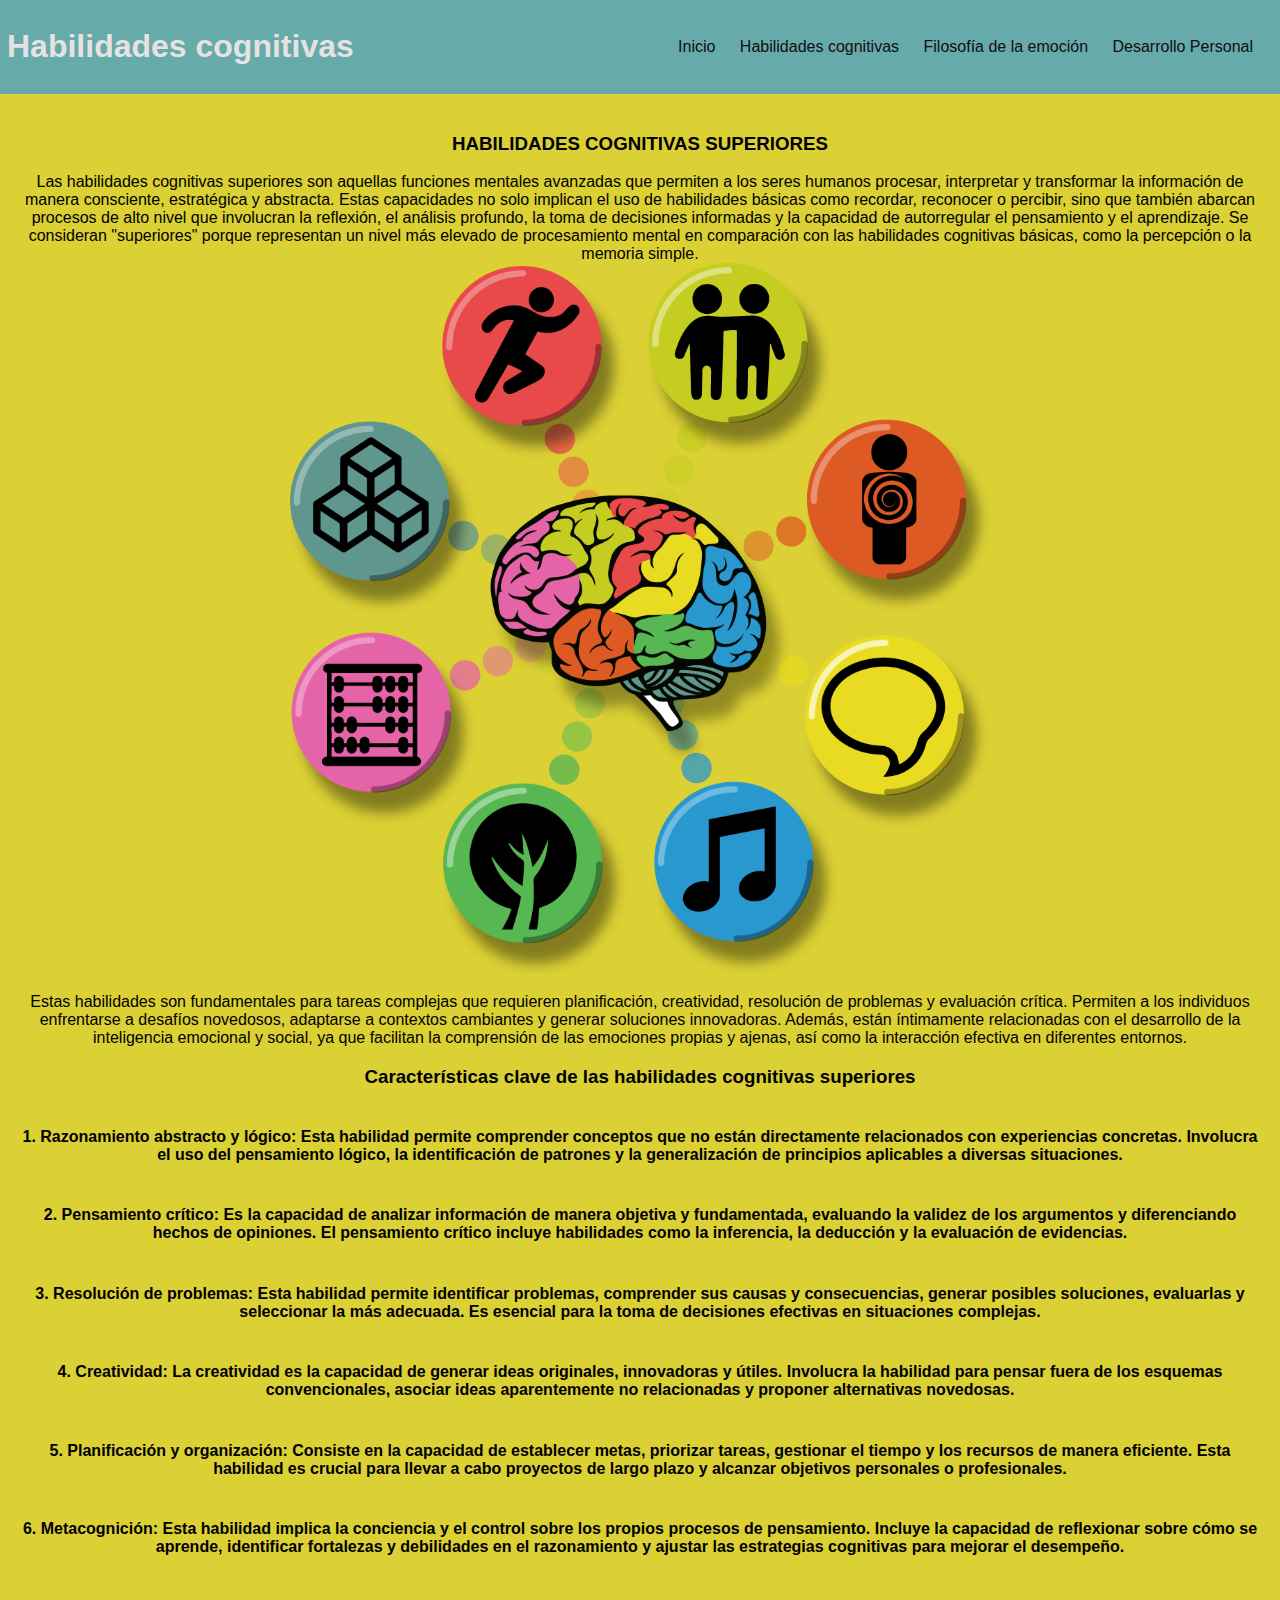
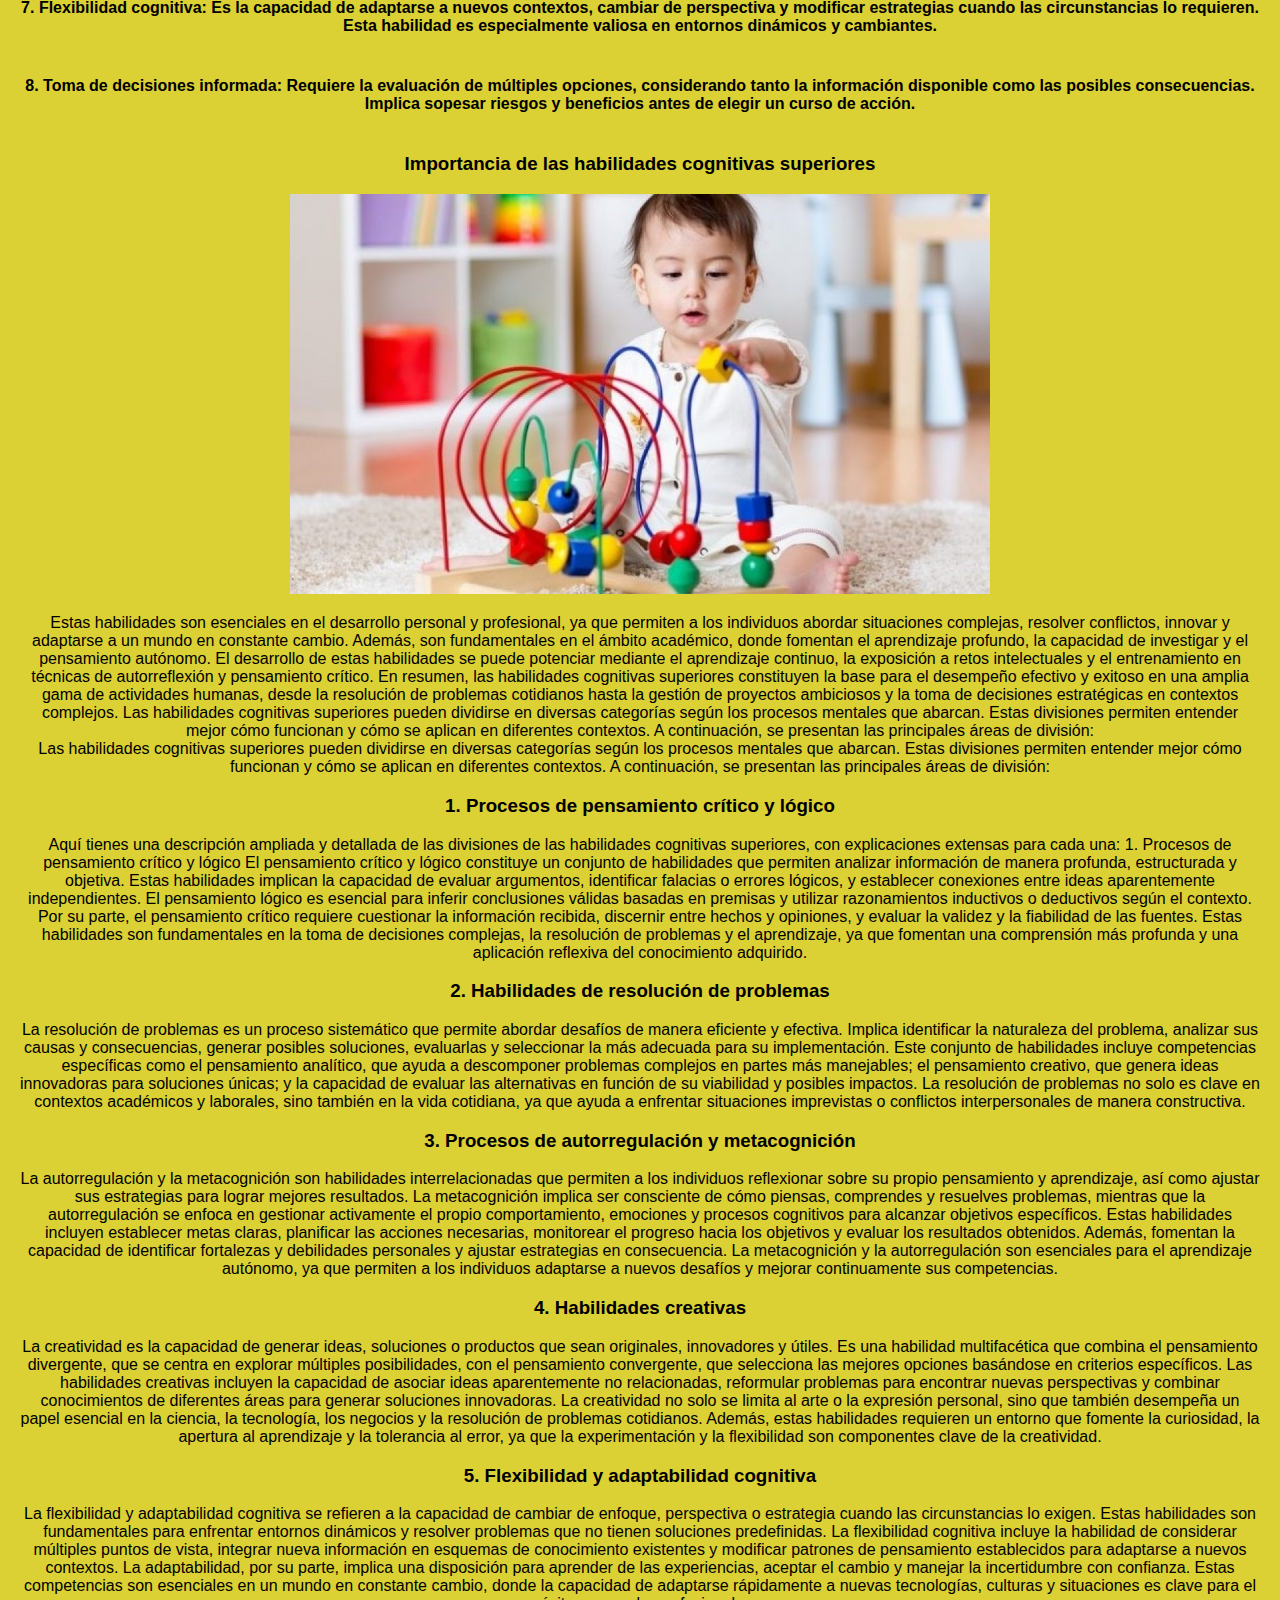
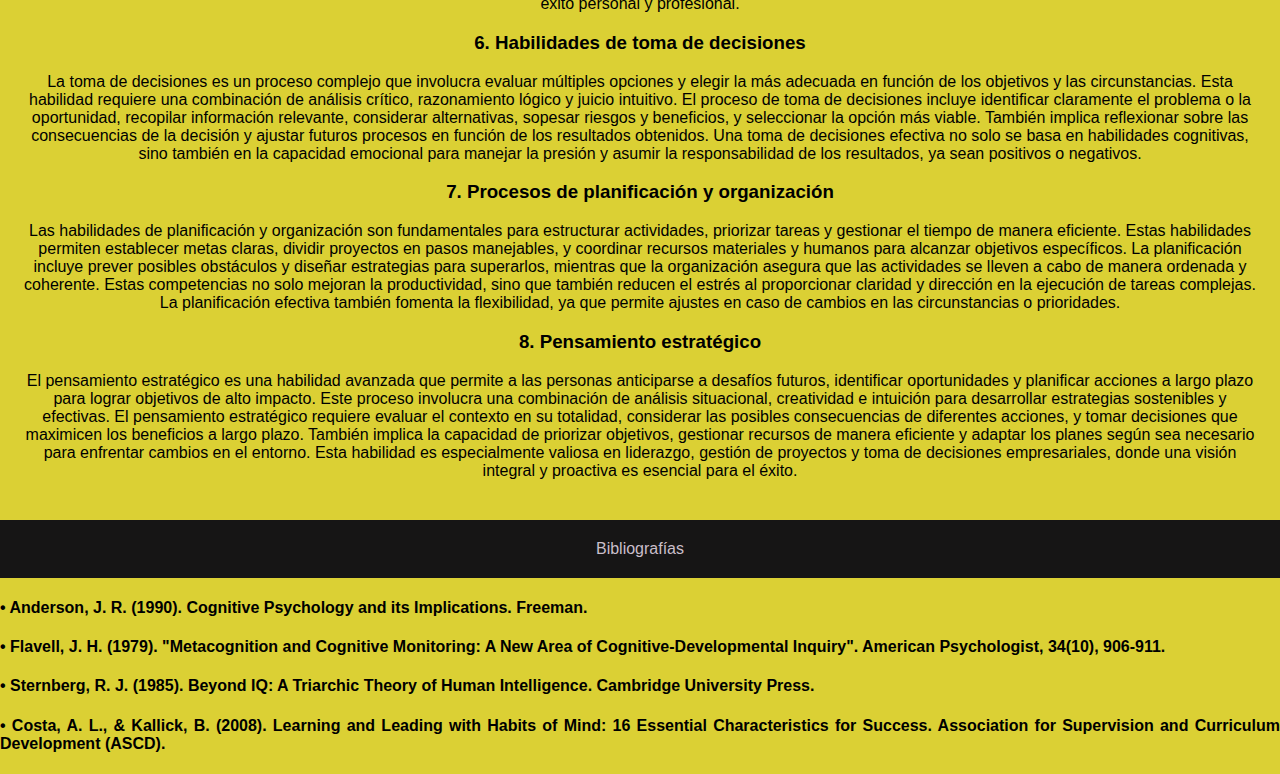
<file: Habilidades_cognitivas.html>
<!DOCTYPE html>
<html lang="en">
<head>
    <meta charset="UTF-8">
    <meta name="viewport" content="width=device-width, initial-scale=1.0">
    <title>Habilidades cognitivas</title>
    <link rel="stylesheet" href="style.css">
</head>
<body>
    <header>
        <h1>Habilidades cognitivas </h1>

            <nav>
                <ul>
                    <li><a href="index.html">Inicio</a></li>
                    <li><a href="Habilidades_cognitivas.html">Habilidades cognitivas</a></li>
                    <li><a href="Filosofía_de_la_emoción.html">Filosofía de la emoción</a></li>
                    <li><a href="Desarrollo_Personal.html">Desarrollo Personal</a></li>
                </ul>
            </nav>
    
    </header>

<main>
    <section class="datos">
    
       
 <h3>HABILIDADES COGNITIVAS SUPERIORES</h3> <h>Las habilidades cognitivas superiores son aquellas funciones mentales avanzadas que permiten a los seres humanos procesar, interpretar y transformar la información de manera consciente, estratégica y abstracta. Estas capacidades no solo implican el uso de habilidades básicas como recordar, reconocer o percibir, sino que también abarcan procesos de alto nivel que involucran la reflexión, el análisis profundo, la toma de decisiones informadas y la capacidad de autorregular el pensamiento y el aprendizaje. Se consideran "superiores" porque representan un nivel más elevado de procesamiento mental en comparación con las habilidades cognitivas básicas, como la percepción o la memoria simple.</h>
 <img class="img2" src="p1.png" alt="FOTO" width="400px">
 <h>Estas habilidades son fundamentales para tareas complejas que requieren planificación, creatividad, resolución de problemas y evaluación crítica. Permiten a los individuos enfrentarse a desafíos novedosos, adaptarse a contextos cambiantes y generar soluciones innovadoras. Además, están íntimamente relacionadas con el desarrollo de la inteligencia emocional y social, ya que facilitan la comprensión de las emociones propias y ajenas, así como la interacción efectiva en diferentes entornos.</h>
 <h3>Características clave de las habilidades cognitivas superiores</h3>
 <h4>1.	Razonamiento abstracto y lógico: Esta habilidad permite comprender conceptos que no están directamente relacionados con experiencias concretas. Involucra el uso del pensamiento lógico, la identificación de patrones y la generalización de principios aplicables a diversas situaciones.</h4>
 <h4>2.	Pensamiento crítico: Es la capacidad de analizar información de manera objetiva y fundamentada, evaluando la validez de los argumentos y diferenciando hechos de opiniones. El pensamiento crítico incluye habilidades como la inferencia, la deducción y la evaluación de evidencias.</h4>
 <h4>3.	Resolución de problemas: Esta habilidad permite identificar problemas, comprender sus causas y consecuencias, generar posibles soluciones, evaluarlas y seleccionar la más adecuada. Es esencial para la toma de decisiones efectivas en situaciones complejas.</h4>
 <h4>4.	Creatividad: La creatividad es la capacidad de generar ideas originales, innovadoras y útiles. Involucra la habilidad para pensar fuera de los esquemas convencionales, asociar ideas aparentemente no relacionadas y proponer alternativas novedosas.</h4>
 <h4>5.	Planificación y organización: Consiste en la capacidad de establecer metas, priorizar tareas, gestionar el tiempo y los recursos de manera eficiente. Esta habilidad es crucial para llevar a cabo proyectos de largo plazo y alcanzar objetivos personales o profesionales.</h4>
 <h4>6.	Metacognición: Esta habilidad implica la conciencia y el control sobre los propios procesos de pensamiento. Incluye la capacidad de reflexionar sobre cómo se aprende, identificar fortalezas y debilidades en el razonamiento y ajustar las estrategias cognitivas para mejorar el desempeño.</h4>
 <h4>7.	Flexibilidad cognitiva: Es la capacidad de adaptarse a nuevos contextos, cambiar de perspectiva y modificar estrategias cuando las circunstancias lo requieren. Esta habilidad es especialmente valiosa en entornos dinámicos y cambiantes.</h4>
 <h4>8.	Toma de decisiones informada: Requiere la evaluación de múltiples opciones, considerando tanto la información disponible como las posibles consecuencias. Implica sopesar riesgos y beneficios antes de elegir un curso de acción.</h4>
<h3>Importancia de las habilidades cognitivas superiores</h3>
<img class="img2" src="p2.jpg" alt="FOTO" width="400px">
<h>Estas habilidades son esenciales en el desarrollo personal y profesional, ya que permiten a los individuos abordar situaciones complejas, resolver conflictos, innovar y adaptarse a un mundo en constante cambio. Además, son fundamentales en el ámbito académico, donde fomentan el aprendizaje profundo, la capacidad de investigar y el pensamiento autónomo.
    El desarrollo de estas habilidades se puede potenciar mediante el aprendizaje continuo, la exposición a retos intelectuales y el entrenamiento en técnicas de autorreflexión y pensamiento crítico. En resumen, las habilidades cognitivas superiores constituyen la base para el desempeño efectivo y exitoso en una amplia gama de actividades humanas, desde la resolución de problemas cotidianos hasta la gestión de proyectos ambiciosos y la toma de decisiones estratégicas en contextos complejos.
    Las habilidades cognitivas superiores pueden dividirse en diversas categorías según los procesos mentales que abarcan. Estas divisiones permiten entender mejor cómo funcionan y cómo se aplican en diferentes contextos. A continuación, se presentan las principales áreas de división:</h>
    <h>Las habilidades cognitivas superiores pueden dividirse en diversas categorías según los procesos mentales que abarcan. Estas divisiones permiten entender mejor cómo funcionan y cómo se aplican en diferentes contextos. A continuación, se presentan las principales áreas de división:</h>
    <h3>1. Procesos de pensamiento crítico y lógico </h3>
    <h>
        Aquí tienes una descripción ampliada y detallada de las divisiones de las habilidades cognitivas superiores, con explicaciones extensas para cada una:
        
        1. Procesos de pensamiento crítico y lógico
        El pensamiento crítico y lógico constituye un conjunto de habilidades que permiten analizar información de manera profunda, estructurada y objetiva. Estas habilidades implican la capacidad de evaluar argumentos, identificar falacias o errores lógicos, y establecer conexiones entre ideas aparentemente independientes.
        El pensamiento lógico es esencial para inferir conclusiones válidas basadas en premisas y utilizar razonamientos inductivos o deductivos según el contexto. Por su parte, el pensamiento crítico requiere cuestionar la información recibida, discernir entre hechos y opiniones, y evaluar la validez y la fiabilidad de las fuentes.
        Estas habilidades son fundamentales en la toma de decisiones complejas, la resolución de problemas y el aprendizaje, ya que fomentan una comprensión más profunda y una aplicación reflexiva del conocimiento adquirido.</h>
    <h3>2. Habilidades de resolución de problemas</h3>
    <h>La resolución de problemas es un proceso sistemático que permite abordar desafíos de manera eficiente y efectiva. Implica identificar la naturaleza del problema, analizar sus causas y consecuencias, generar posibles soluciones, evaluarlas y seleccionar la más adecuada para su implementación.
        Este conjunto de habilidades incluye competencias específicas como el pensamiento analítico, que ayuda a descomponer problemas complejos en partes más manejables; el pensamiento creativo, que genera ideas innovadoras para soluciones únicas; y la capacidad de evaluar las alternativas en función de su viabilidad y posibles impactos.
        La resolución de problemas no solo es clave en contextos académicos y laborales, sino también en la vida cotidiana, ya que ayuda a enfrentar situaciones imprevistas o conflictos interpersonales de manera constructiva.</h>
    <h3>3. Procesos de autorregulación y metacognición</h3>
    <h>La autorregulación y la metacognición son habilidades interrelacionadas que permiten a los individuos reflexionar sobre su propio pensamiento y aprendizaje, así como ajustar sus estrategias para lograr mejores resultados. La metacognición implica ser consciente de cómo piensas, comprendes y resuelves problemas, mientras que la autorregulación se enfoca en gestionar activamente el propio comportamiento, emociones y procesos cognitivos para alcanzar objetivos específicos.
        Estas habilidades incluyen establecer metas claras, planificar las acciones necesarias, monitorear el progreso hacia los objetivos y evaluar los resultados obtenidos. Además, fomentan la capacidad de identificar fortalezas y debilidades personales y ajustar estrategias en consecuencia.
        La metacognición y la autorregulación son esenciales para el aprendizaje autónomo, ya que permiten a los individuos adaptarse a nuevos desafíos y mejorar continuamente sus competencias.</h>
    <h3>4. Habilidades creativas</h3>
    <h>La creatividad es la capacidad de generar ideas, soluciones o productos que sean originales, innovadores y útiles. Es una habilidad multifacética que combina el pensamiento divergente, que se centra en explorar múltiples posibilidades, con el pensamiento convergente, que selecciona las mejores opciones basándose en criterios específicos.
        Las habilidades creativas incluyen la capacidad de asociar ideas aparentemente no relacionadas, reformular problemas para encontrar nuevas perspectivas y combinar conocimientos de diferentes áreas para generar soluciones innovadoras. La creatividad no solo se limita al arte o la expresión personal, sino que también desempeña un papel esencial en la ciencia, la tecnología, los negocios y la resolución de problemas cotidianos.
        Además, estas habilidades requieren un entorno que fomente la curiosidad, la apertura al aprendizaje y la tolerancia al error, ya que la experimentación y la flexibilidad son componentes clave de la creatividad.</h>
     <h3>5. Flexibilidad y adaptabilidad cognitiva</h3> 
     <h>La flexibilidad y adaptabilidad cognitiva se refieren a la capacidad de cambiar de enfoque, perspectiva o estrategia cuando las circunstancias lo exigen. Estas habilidades son fundamentales para enfrentar entornos dinámicos y resolver problemas que no tienen soluciones predefinidas.
        La flexibilidad cognitiva incluye la habilidad de considerar múltiples puntos de vista, integrar nueva información en esquemas de conocimiento existentes y modificar patrones de pensamiento establecidos para adaptarse a nuevos contextos. La adaptabilidad, por su parte, implica una disposición para aprender de las experiencias, aceptar el cambio y manejar la incertidumbre con confianza.
        Estas competencias son esenciales en un mundo en constante cambio, donde la capacidad de adaptarse rápidamente a nuevas tecnologías, culturas y situaciones es clave para el éxito personal y profesional.</h>
     <h3>6. Habilidades de toma de decisiones</h3>   
     <h>La toma de decisiones es un proceso complejo que involucra evaluar múltiples opciones y elegir la más adecuada en función de los objetivos y las circunstancias. Esta habilidad requiere una combinación de análisis crítico, razonamiento lógico y juicio intuitivo.
        El proceso de toma de decisiones incluye identificar claramente el problema o la oportunidad, recopilar información relevante, considerar alternativas, sopesar riesgos y beneficios, y seleccionar la opción más viable. También implica reflexionar sobre las consecuencias de la decisión y ajustar futuros procesos en función de los resultados obtenidos.
        Una toma de decisiones efectiva no solo se basa en habilidades cognitivas, sino también en la capacidad emocional para manejar la presión y asumir la responsabilidad de los resultados, ya sean positivos o negativos.</h>
    <h3>7. Procesos de planificación y organización</h3>
    <h>Las habilidades de planificación y organización son fundamentales para estructurar actividades, priorizar tareas y gestionar el tiempo de manera eficiente. Estas habilidades permiten establecer metas claras, dividir proyectos en pasos manejables, y coordinar recursos materiales y humanos para alcanzar objetivos específicos.
        La planificación incluye prever posibles obstáculos y diseñar estrategias para superarlos, mientras que la organización asegura que las actividades se lleven a cabo de manera ordenada y coherente. Estas competencias no solo mejoran la productividad, sino que también reducen el estrés al proporcionar claridad y dirección en la ejecución de tareas complejas.
        La planificación efectiva también fomenta la flexibilidad, ya que permite ajustes en caso de cambios en las circunstancias o prioridades.</h>
    <h3>8. Pensamiento estratégico</h3>
    <h>El pensamiento estratégico es una habilidad avanzada que permite a las personas anticiparse a desafíos futuros, identificar oportunidades y planificar acciones a largo plazo para lograr objetivos de alto impacto. Este proceso involucra una combinación de análisis situacional, creatividad e intuición para desarrollar estrategias sostenibles y efectivas.
        El pensamiento estratégico requiere evaluar el contexto en su totalidad, considerar las posibles consecuencias de diferentes acciones, y tomar decisiones que maximicen los beneficios a largo plazo. También implica la capacidad de priorizar objetivos, gestionar recursos de manera eficiente y adaptar los planes según sea necesario para enfrentar cambios en el entorno.
        Esta habilidad es especialmente valiosa en liderazgo, gestión de proyectos y toma de decisiones empresariales, donde una visión integral y proactiva es esencial para el éxito.</h>

       
    </section>

</main>

<footer>Bibliografías</footer> <h4>•  Anderson, J. R. (1990). Cognitive Psychology and its Implications. Freeman.</h4>
<h4>•  Flavell, J. H. (1979). "Metacognition and Cognitive Monitoring: A New Area of Cognitive-Developmental Inquiry". American Psychologist, 34(10), 906-911.</h4>
<h4>•  Sternberg, R. J. (1985). Beyond IQ: A Triarchic Theory of Human Intelligence. Cambridge University Press.</h4>
<h4>•  Costa, A. L., & Kallick, B. (2008). Learning and Leading with Habits of Mind: 16 Essential Characteristics for Success. Association for Supervision and Curriculum Development (ASCD).</h4>
</body>
</html>
</file>
<file: style.css>
/* estilos generales de la pagina, se aplican a todas las paginas */
body {
    background-color: #dbd034;
    font-family: Arial, sans-serif;
    margin: 0;
    padding: 0;
    text-align: justify;
}

/* estilos que se agregan al emcabezado de la pagina */

header {
    display: flex;
    justify-content: space-between; /* Alinea los elementos a los extremos */
    align-items: center; /* Centra verticalmente los elementos */
    background-color: #66aaaa;
    color: #e6e2e2;
    padding: 7px;
}

/* Estilos para la navegación */
nav ul {
    list-style-type: none;
    margin: 0;
    padding: 0;
}

nav ul li {
    display: inline;
    margin-right: 20px;
}

nav ul li a {
    color: #110f0f;
    text-decoration: none;
}


/* estilos del cuerpo de la pagina, se aplican a toda la pagina */
main {
    padding: 20px;
}

section {
    margin-bottom: 20px;
}

section h2 {
    color: #0a0a0a;
}

section p {
    color: #0f0f0f;
}

footer {
    background-color: #161515;
    color: #cabfca;
    text-align: center;
    padding: 20px;
}

/* Estilos específicos para la sección de datos de la pagina principal */
section.datos {
    display: flex;
    flex-direction: column;
    align-items: center;
    text-align: center;
}

section.datos h2 {
    margin-bottom: 20px;
}

section.datos img {
    margin-bottom: 20px;
    width: 200px;
    height: auto;
}

section.datos ul {
    display: flex;
    flex-wrap: wrap;
    justify-content: center;
    list-style-type: none;
    padding: 0;
}

section.datos ul li {
    flex: 0 0 calc(33.33% - 20px);
    margin-right: 20px;
    margin-bottom: 20px;
    border: 1px solid #ccc;
    padding: 10px;
}

section.datos ul li:last-child {
    margin-right: 0;
}

/* estilos especificos de la pagina eduacion */

section.datos img.img1 {
    width: 400px; /* Ancho deseado para la imagen */
    margin-bottom: 20px; /* Espacio inferior entre la imagen y otros elementos */
}
/* estilos especificos de la pagina experiencia */

section.datos img.img2 {
    width: 700px; /* Ancho deseado para la imagen */
    margin-bottom: 20px; /* Espacio inferior entre la imagen y otros elementos */
}
/* estilos especiticos de la pagina Desarrollo personal */
section.datos .img2 {
    display: block;
    margin: auto;
  
}

}


/* contacto */


.container {
    max-width: 500px;
    margin: 50px auto;
    padding: 20px;
    background-color: rgba(15, 14, 14, 0.9);
    border-radius: 10px;
    box-shadow: 0 0 10px rgba(0, 0, 0, 0.2);
  }

  h2 {
    text-align: center;
    color: #333;
  }

  label {
    display: block;
    margin-bottom: 5px;
    color: #333;
  }

  input[type="text"],
  input[type="email"],
  textarea {
    width: 100%;
    padding: 10px;
    margin-bottom: 10px;
    border: 1px solid #ccc;
    border-radius: 5px;
    box-sizing: border-box;
  }

  .error {
    color: red;
  }

  button[type="submit"] {
    width: 100%;
    padding: 10px;
    background-color: #007bff;
    color: #fff;
    border: none;
    border-radius: 5px;
    cursor: pointer;
  }

  button[type="submit"]:hover {
    background-color: #0056b3;
  }
  a:hover {
    color: #dde4eb
  }
</file>
